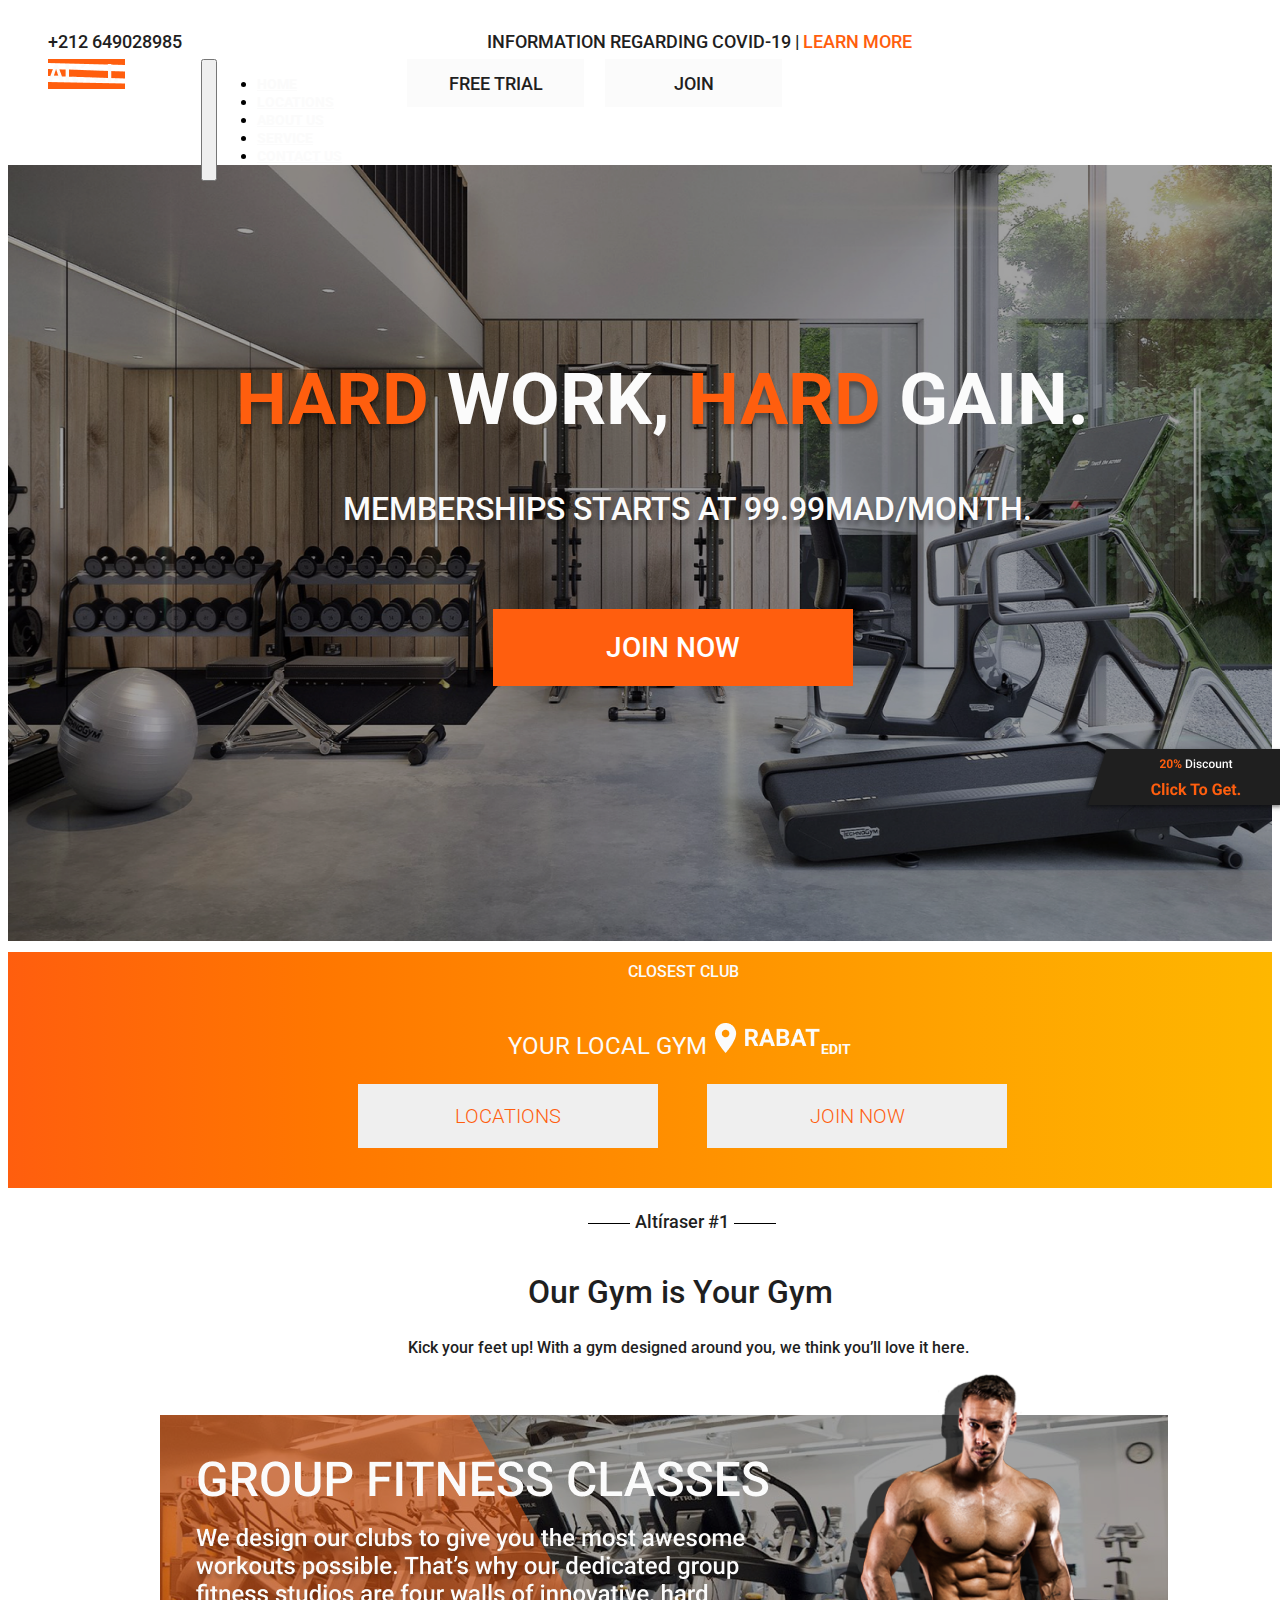
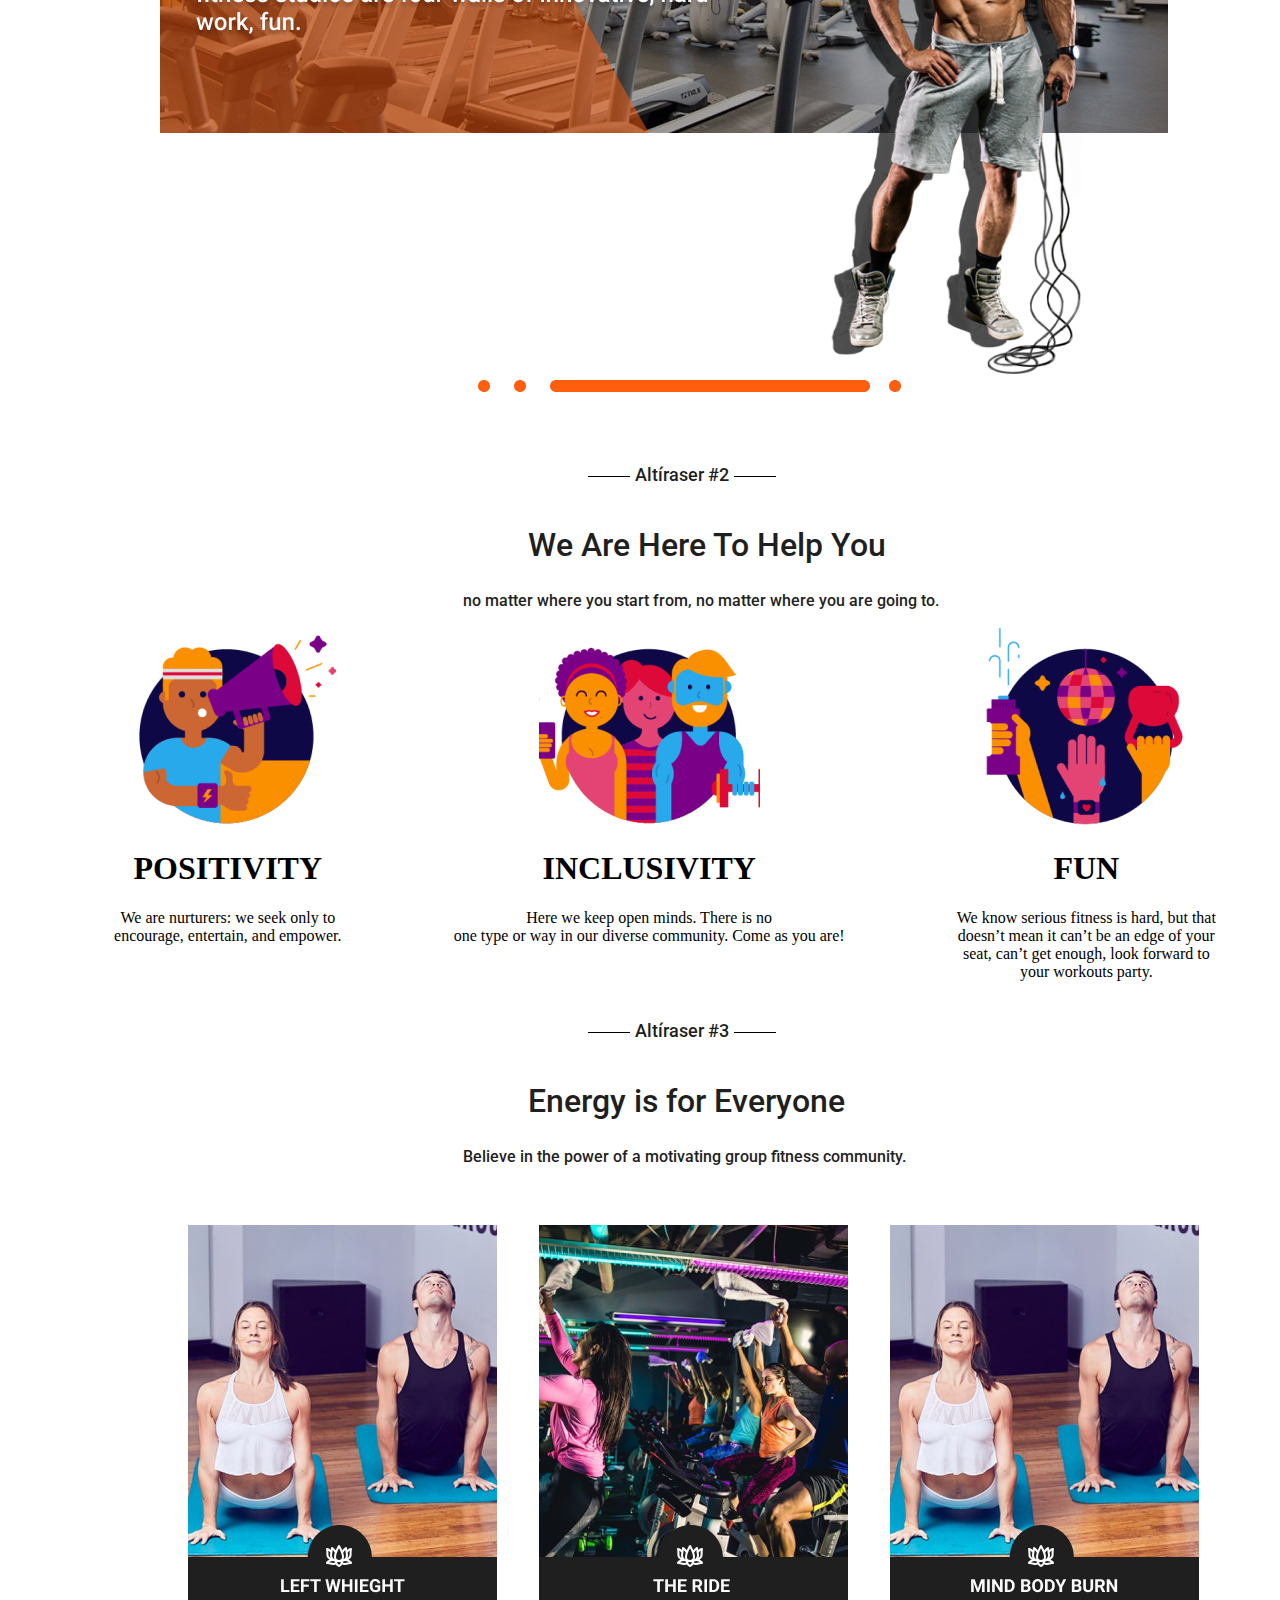
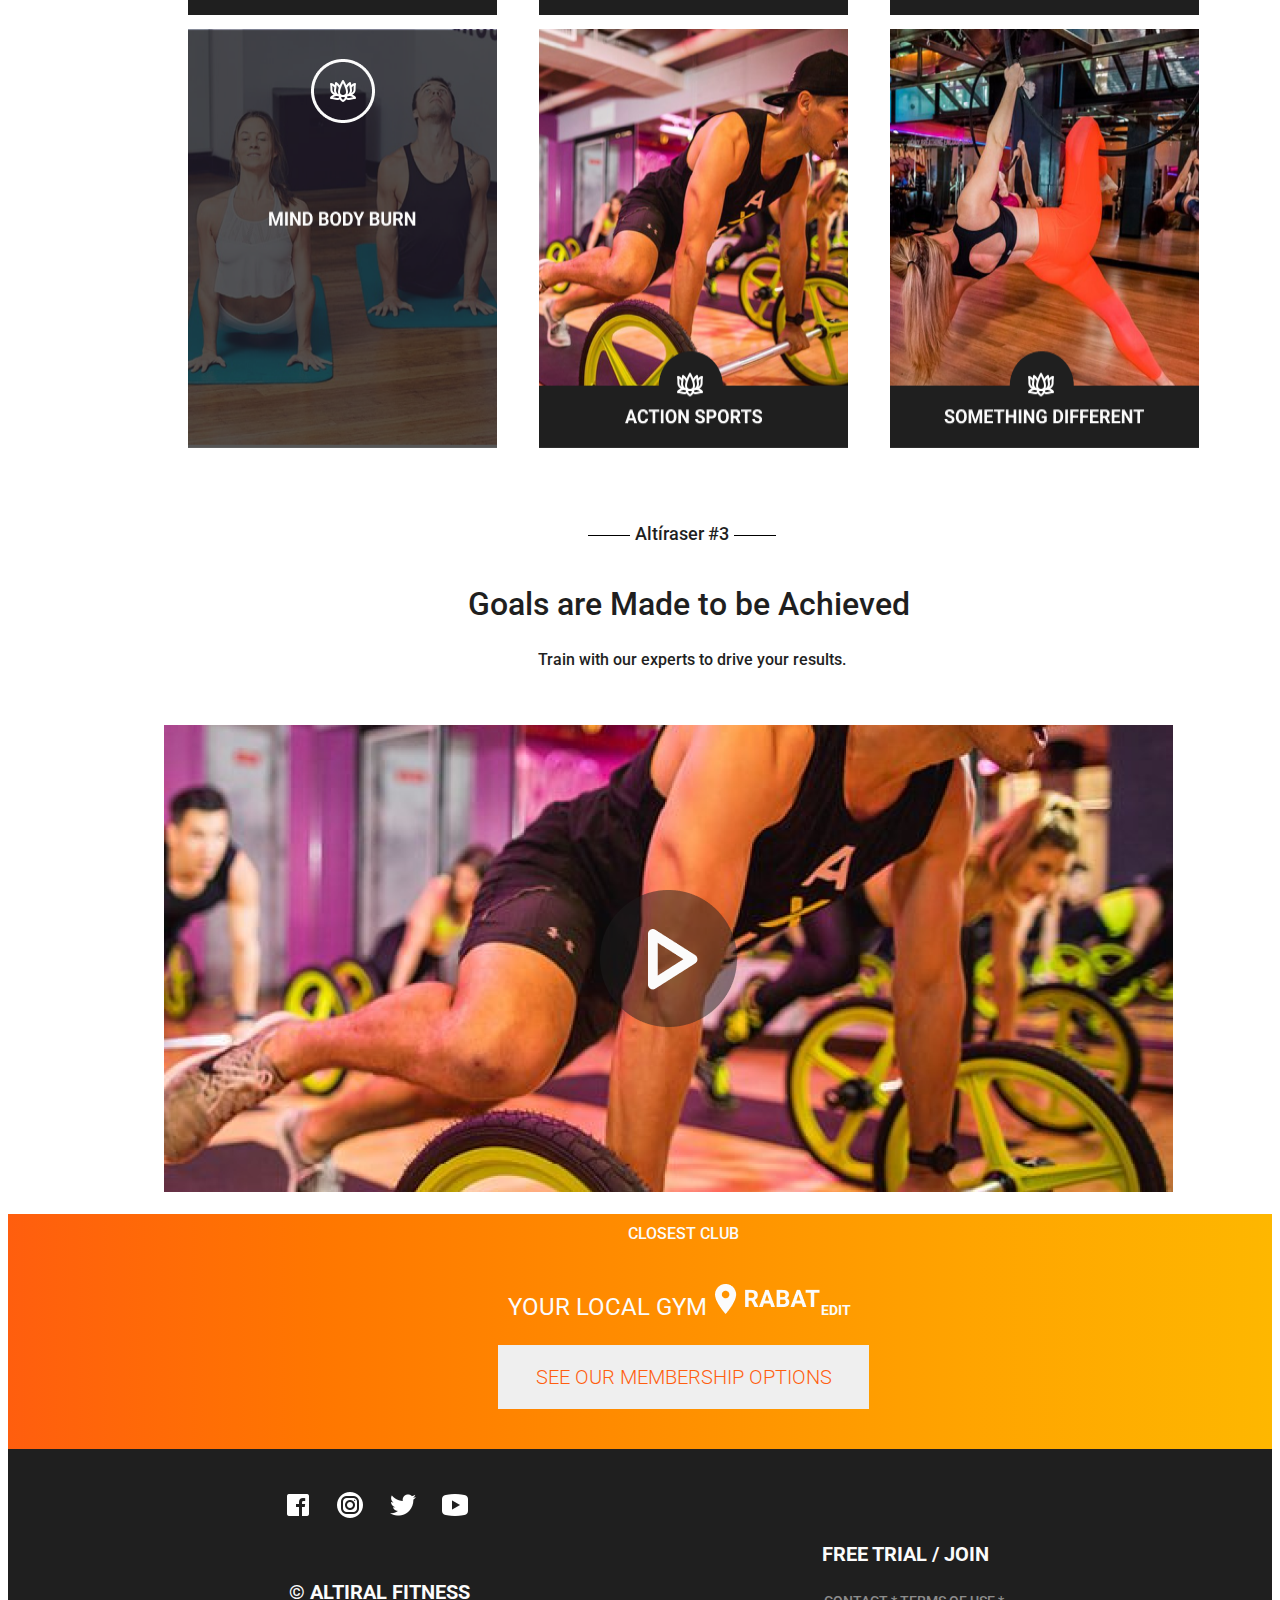
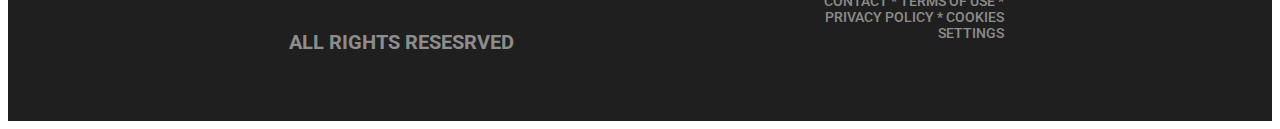
<file: index.html>
<!DOCTYPE html>
<html lang="en">
<head>
    <meta charset="UTF-8">
    <meta name="viewport" content="width=device-width, initial-scale=1.0">
    <link href="https://cdn.jsdelivr.net/npm/bootstrap@5.3.2/dist/css/bootstrap.min.css" rel="stylesheet" integrity="sha384-T3c6CoIi6uLrA9TneNEoa7RxnatzjcDSCmG1MXxSR1GAsXEV/Dwwykc2MPK8M2HN" crossorigin="anonymous">
    <script src="https://cdn.jsdelivr.net/npm/bootstrap@5.3.2/dist/js/bootstrap.bundle.min.js" integrity="sha384-C6RzsynM9kWDrMNeT87bh95OGNyZPhcTNXj1NW7RuBCsyN/o0jlpcV8Qyq46cDfL" crossorigin="anonymous"></script> 
    <link rel="stylesheet" href="style.css">
    <link href="https://fonts.googleapis.com/css?family=Roboto:100,100italic,300,300italic,regular,italic,500,500italic,700,700italic,900,900italic" rel="stylesheet" />
    <title>ALTIRAL</title>
</head>
<body>
    <header class="header">
        <div class="upperheader">
            <p class="text1">+212 649028985</p>
            <p class="title1">INFORMATION REGARDING COVID-19 | <span class="spanned1">LEARN MORE</span> </p>
        </div>
        <nav class="navbar navbar-expand-sm navbar-dark bg-dark navb">
            <div class="fgf">
              <a class="navbar-brand" href="./index.html"><img src="./img/logo.png" alt="" class="logotype1"></a>
              <button class="navbar-toggler" type="button" data-bs-toggle="collapse" data-bs-target="#mynavbar">
                <span class="navbar-toggler-icon"></span>
              </button>
              <div class="collapse navbar-collapse" id="mynavbar">
                <ul class="navbar-nav me-auto">
                  <li class="nav-item">
                    <a class="nav-link" href="./index.html">Home</a>
                  </li>
                  <li class="nav-item">
                    <a class="nav-link" href="./indexSeven.html">Locations</a>
                  </li>
                  <li class="nav-item">
                    <a class="nav-link" href="./indexSix.html">About Us</a>
                  </li>
                  <li class="nav-item ">
                    <a class="nav-link" href="./indexThree.html">Service</a>
                  </li>
                  <li class="nav-item">
                    <a class="nav-link" href="./indexEight.html">Contact us</a>
                  </li>
                </ul>
              </div>
              <a href="./indexFour.html"><button type="button" class="knopka">FREE TRIAL</button></a>
              <a href="./indexFour.html"><button type="button" class="knopka">JOIN</button></a>

            </div>
          </nav>
        <div class="mainheader">
            <div class="uppermainh">
                <h1 class="title2"><span class="spanned2">HARD</span>  WORK, <span class="spanned">HARD</span> GAIN.</h1>
            <h3 class="membership">MEMBERSHIPS STARTS AT 99.99MAD/MONTH.</h3>
            <button type="button" class="knopka2"><a style="text-decoration: none; color:#fff;" href="./indexFour.html">JOIN NOW</a></button><br>
            <a href="./indexFour.html" class="dik">
                <img src="./img/discon.png" alt="" class="dis">
            </a>
            

            </div>
            <div class="submainh">
                <h1 class="placement">Closest Club</h1>
                <div class="text-box">
                    <p class="text2">Your local gym</p>
                    <img src="./img/ico.png" alt="" class="place">
                    <p class="text3">edit</p>
                </div>
                <div class="butt-groups">
                    <button type="button" class="knop"><a href="./indexSeven.html" class="toin">Locations</a></button>
                    <button type="button" class="knop2">JOIN NOW</button>
                </div>
            </div>
        </div>
    </header>
    <main class="main">
        <section class="section-1">
            <div class="struc">
                <div class="div1"></div>
                <h2 class="betweendivs">Altíraser #1</h2>
                <div class="div2"></div>
            </div>
            <h2 class="titleinmain1">Our Gym is Your Gym</h2>
            <p class="textinmain1">Kick your feet up! With a gym designed around you, we think you’ll love it here.</p>
            <img src="./img/ggh.png" alt="" class="picture">
            <div class="img_group">
                <img src="./img/elippse.png" alt="" class="elipsis">
                <img src="./img/elippse.png" alt="" class="elipsis">
                <img src="./img/rect.png" alt="" class="rect">
                <img src="./img/elippse.png" alt="" class="elipsis">
            </div>
        </section>
        <section class="section-2">
            <div class="struc">
                <div class="div1"></div>
                <h2 class="betweendivs">Altíraser #2</h2>
                <div class="div2"></div>
            </div>
            <h2 class="titleinmain1">We Are Here To Help You</h2>
            <p class="textinmain2">no matter where you start from, no matter where you are going to.</p>
            <div class="phoanddesc">
                <div class="firstside">
                    <img src="./img/man.png" alt="" class="men">
                    <h1 class="titleunder">POSITIVITY</h1>
                    <p class="text-2inmain2">We are nurturers: we seek only to <br> encourage, entertain, and empower.</p>
                </div>
                <div class="secondside">
                    <img src="./img/community.png" alt="" class="men">
                    <h1 class="titleunder">INCLUSIVITY</h1>
                    <p class="text-2inmain2">Here we keep open minds. There is no <br> one type or way in our diverse community. Come as you are!</p>
                </div>
                <div class="thirdside">
                    <img src="./img/fun.png" alt="" class="men">
                    <h1 class="titleunder">FUN</h1>
                    <p class="text-2inmain2">We know serious fitness is hard, but that <br> doesn’t mean it can’t be an edge of your <br> seat, can’t get enough, look forward to <br> your workouts party.</p>
                </div>
            </div>
        </section>
        <section class="section-3">
            <div class="struc3">
                <div class="fgd">
                    <div class="div1"></div>
                    <h2 class="betweendivs">Altíraser #3</h2>
                    <div class="div2"></div>
                </div>
                
                <h2 class="titleinmain1">Energy is for Everyone</h2>
            <p class="textinmain2">Believe in the power of a motivating group fitness community.</p>
            </div>
            <div class="common-box">
                <div class="pictur1">
                    <img src="./img/Group1.png" alt="" class="grups">
                    <img src="./img/Group2.png" alt="" class="grups2">
                    <img src="./img/Group3.png" alt="" class="grups3">
                </div>
                <div class="pictur2">
                    <div class="grups4">
                        <img src="./img/lotus.png" alt="" class="sd">
                    </div>
                    
                    <img src="./img/Group5.png" alt="" class="grups5">
                    <img src="./img/Group6.png" alt="" class="grups6">
                </div>
            </div>
            
        </section>
        <section class="section-4">
            
            <div class="fgd2">
                <div class="div1"></div>
                <h2 class="betweendivs">Altíraser #3</h2>
                <div class="div2"></div>
            </div>
            <h2 class="titleinmain4">Goals are Made to be Achieved</h2>
            <p class="textinmain4">Train with our experts to drive your results.</p>
            <!-- Upper text ^^^ -->
            <div class="back">
                <img src="./img/plat.png" alt="" class="playbutt">
            </div>
        </section>
    </main>
    <footer class="footer">
        <div class="submainh">
            <h1 class="placement">Closest Club</h1>
            <div class="text-box">
                <p class="text2">Your local gym</p>
                <img src="./img/ico.png" alt="" class="place">
                <p class="text3">edit</p>
            </div>
            <div class="butt-groups">
                <button type="button" class="knop3">see our membership options</button>
                
            </div>
        </div>
        <div class="realfooter">
            <div class="one-part">
                <img src="./img/socset.png" alt="" class="social">
                <h4 class="title-infooter">© ALTIRAL FITNESS</h4>
                <h4 class="title-infooter2">ALl Rights Resesrved</h4>
            </div>
            <div class="two-part">
                <h4 class="text-infooter">FREE TRIAL / JOIN</h4>
                <p class="text-infooter2">CONTACT * TERMS OF USE * PRIVACY POLICY * COOKIES SETTINGS</p>
            </div>
        </div>
    </footer>
</body>
</html>
</file>
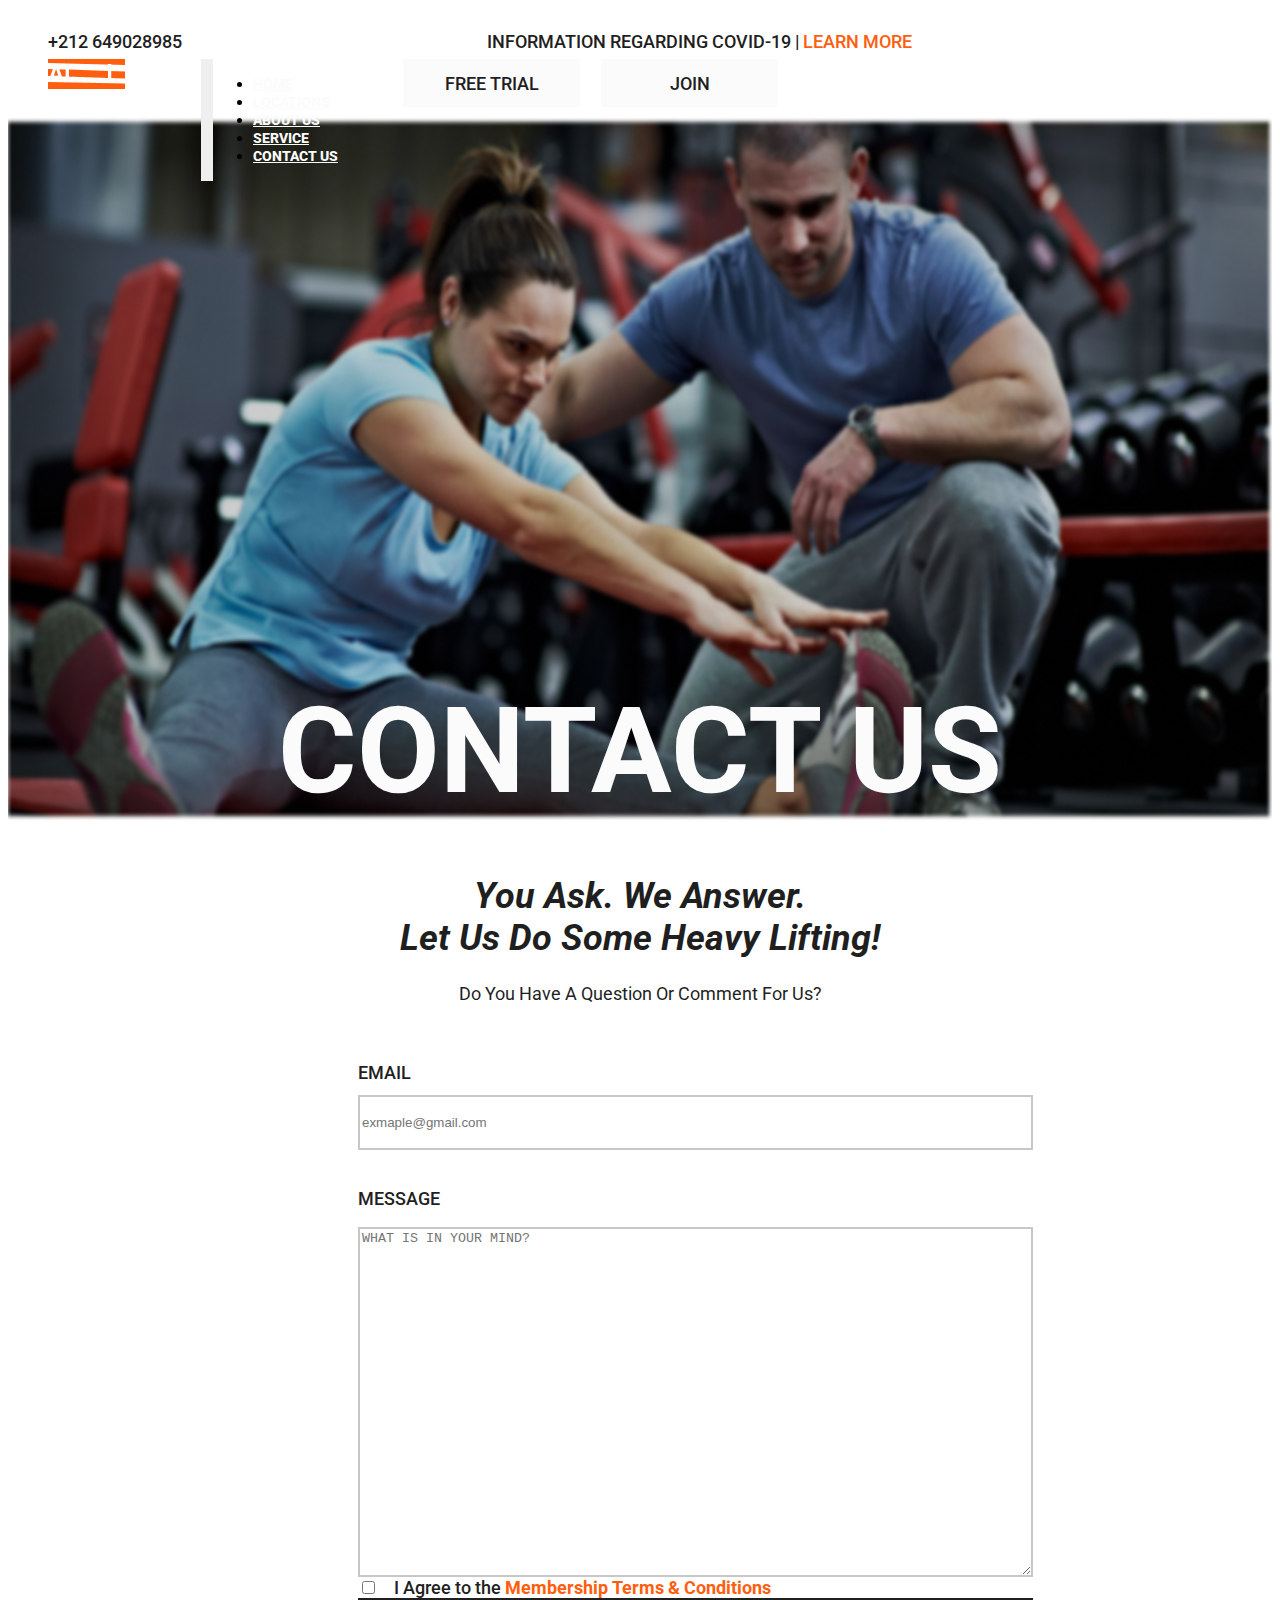
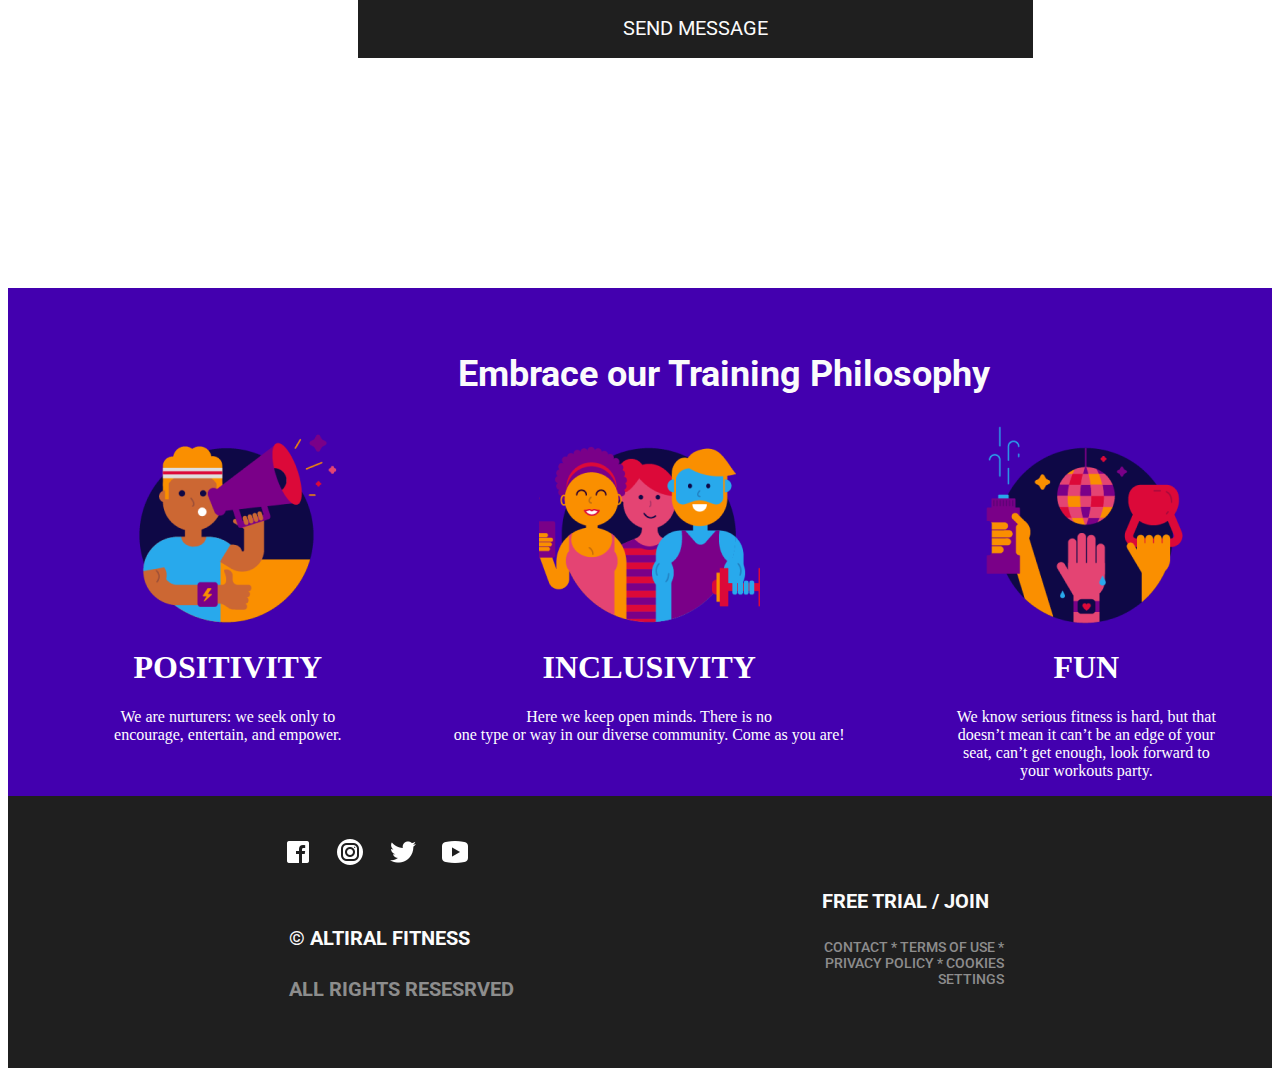
<file: indexEight.html>
<!DOCTYPE html>
<html lang="en">
<head>
    <meta charset="UTF-8">
    <meta name="viewport" content="width=device-width, initial-scale=1.0">
    <link href="https://cdn.jsdelivr.net/npm/bootstrap@5.3.2/dist/css/bootstrap.min.css" rel="stylesheet" integrity="sha384-T3c6CoIi6uLrA9TneNEoa7RxnatzjcDSCmG1MXxSR1GAsXEV/Dwwykc2MPK8M2HN" crossorigin="anonymous">
    <script src="https://cdn.jsdelivr.net/npm/bootstrap@5.3.2/dist/js/bootstrap.bundle.min.js" integrity="sha384-C6RzsynM9kWDrMNeT87bh95OGNyZPhcTNXj1NW7RuBCsyN/o0jlpcV8Qyq46cDfL" crossorigin="anonymous"></script> 
    <link rel="stylesheet" href="style.css">
    <link rel="stylesheet" href="app.css">
    <link rel="stylesheet" href="main.css">
    <link href="https://fonts.googleapis.com/css?family=Roboto:100,100italic,300,300italic,regular,italic,500,500italic,700,700italic,900,900italic" rel="stylesheet" />
    <title>Contact Us</title>
</head>
<body>
    <header class="header">
        <div class="upperheader">
            <p class="text1">+212 649028985</p>
            <p class="title1">INFORMATION REGARDING COVID-19 | <span class="spanned1">LEARN MORE</span> </p>
        </div>
        <nav class="navbar navbar-expand-sm navbar-dark bg-dark navb">
          <div class="fgf">
            <a class="navbar-brand" href="./index.html"><img src="./img/logo.png" alt="" class="logotype1"></a>
            <button class="navbar-toggler" type="button" data-bs-toggle="collapse" data-bs-target="#mynavbar">
              <span class="navbar-toggler-icon"></span>
            </button>
            <div class="collapse navbar-collapse" id="mynavbar">
              <ul class="navbar-nav me-auto">
                <li class="nav-item">
                  <a class="nav-link" href="./index.html">Home</a>
                </li>
                <li class="nav-item">
                  <a class="nav-link" href="./indexSeven.html">Locations</a>
                </li>
                <li class="nav-item">
                  <a class="nav-link" href="./indexSix.html">About Us</a>
                </li>
                <li class="nav-item ">
                  <a class="nav-link" href="./indexThree.html">Service</a>
                </li>
                <li class="nav-item">
                  <a class="nav-link" href="./indexEight.html">Contact us</a>
                </li>
              </ul>
            </div>
            <a href="./indexFour.html"><button type="button" class="knopka">FREE TRIAL</button></a>
            <a href="./indexFour.html"><button type="button" class="knopka">JOIN</button></a>

          </div>
        </nav>
          <div class="mainheader-in-8">
            Contact us
          </div>
    </header>
    <main class="main">
        <h1 class="title-in-8">You Ask. We Answer. <br>
            Let Us Do Some Heavy Lifting!</h1>
        <p class="text-in-8">Do you have a question or comment for us?</p>
        <h1 class="in-8-email">EMAIL</h1>
        <input type="email" placeholder="exmaple@gmail.com" class="email-inp">
        <p class="comment-to-company">MESSAGE</p>
        <form>
            <textarea id="myTextarea" class="kamentariya" placeholder="WHAT IS IN YOUR MIND?" name="myText" rows="12" cols="100"></textarea>
          </form>
        <div class="i320i">
            <input type="checkbox" class="checkb" name="agremen" id="">
            <label for="agremen" class="agr">I Agree to the <span class="clk">Membership Terms & Conditions</span>  </label>
        </div>
        <button type="submit" class="knopka-in-8">Send Message</button>
        
    </main>
    <footer class="footer">
      <div class="upper-footer-2">
          <h2 class="titlin-footer-2">Embrace our Training Philosophy</h2>
          <div class="phoanddesc">
              <div class="firstside">
                  <img src="./img/man.png" alt="" class="men">
                  <h1 class="titleunder">POSITIVITY</h1>
                  <p class="text2inmain2">We are nurturers: we seek only to <br> encourage, entertain, and empower.</p>
              </div>
              <div class="secondside">
                  <img src="./img/community.png" alt="" class="men">
                  <h1 class="titleunder">INCLUSIVITY</h1>
                  <p class="text2inmain2">Here we keep open minds. There is no <br> one type or way in our diverse community. Come as you are!</p>
              </div>
              <div class="thirdside">
                  <img src="./img/fun.png" alt="" class="men">
                  <h1 class="titleunder">FUN</h1>
                  <p class="text2inmain2">We know serious fitness is hard, but that <br> doesn’t mean it can’t be an edge of your <br> seat, can’t get enough, look forward to <br> your workouts party.</p>
              </div>
          </div>
      </div>
      <div class="realfooter">
          <div class="one-part">
              <img src="./img/socset.png" alt="" class="social">
              <h4 class="title-infooter">© ALTIRAL FITNESS</h4>
              <h4 class="title-infooter2">ALl Rights Resesrved</h4>
          </div>
          <div class="two-part">
              <h4 class="text-infooter">FREE TRIAL / JOIN</h4>
              <p class="text-infooter2">CONTACT * TERMS OF USE * PRIVACY POLICY * COOKIES SETTINGS</p>
          </div>
      </div>
  </footer>
</body>
</html>
</file>
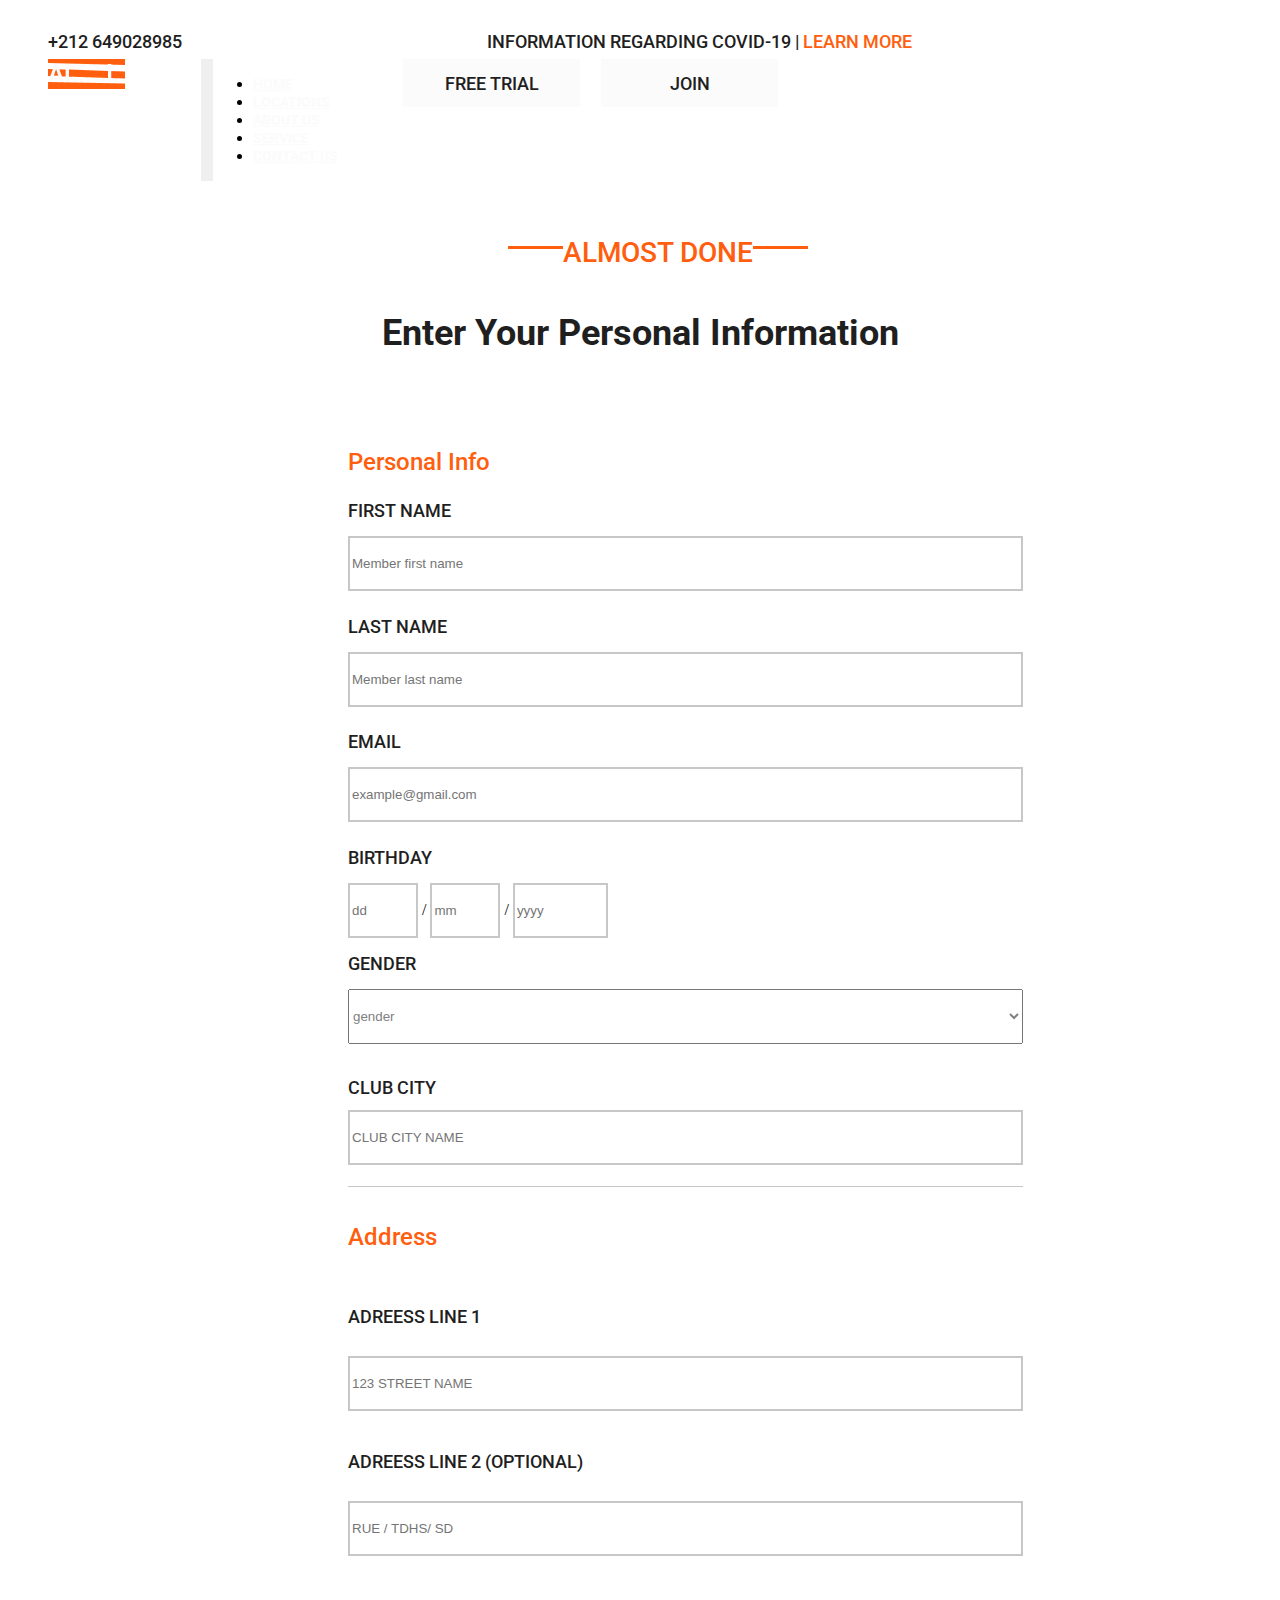
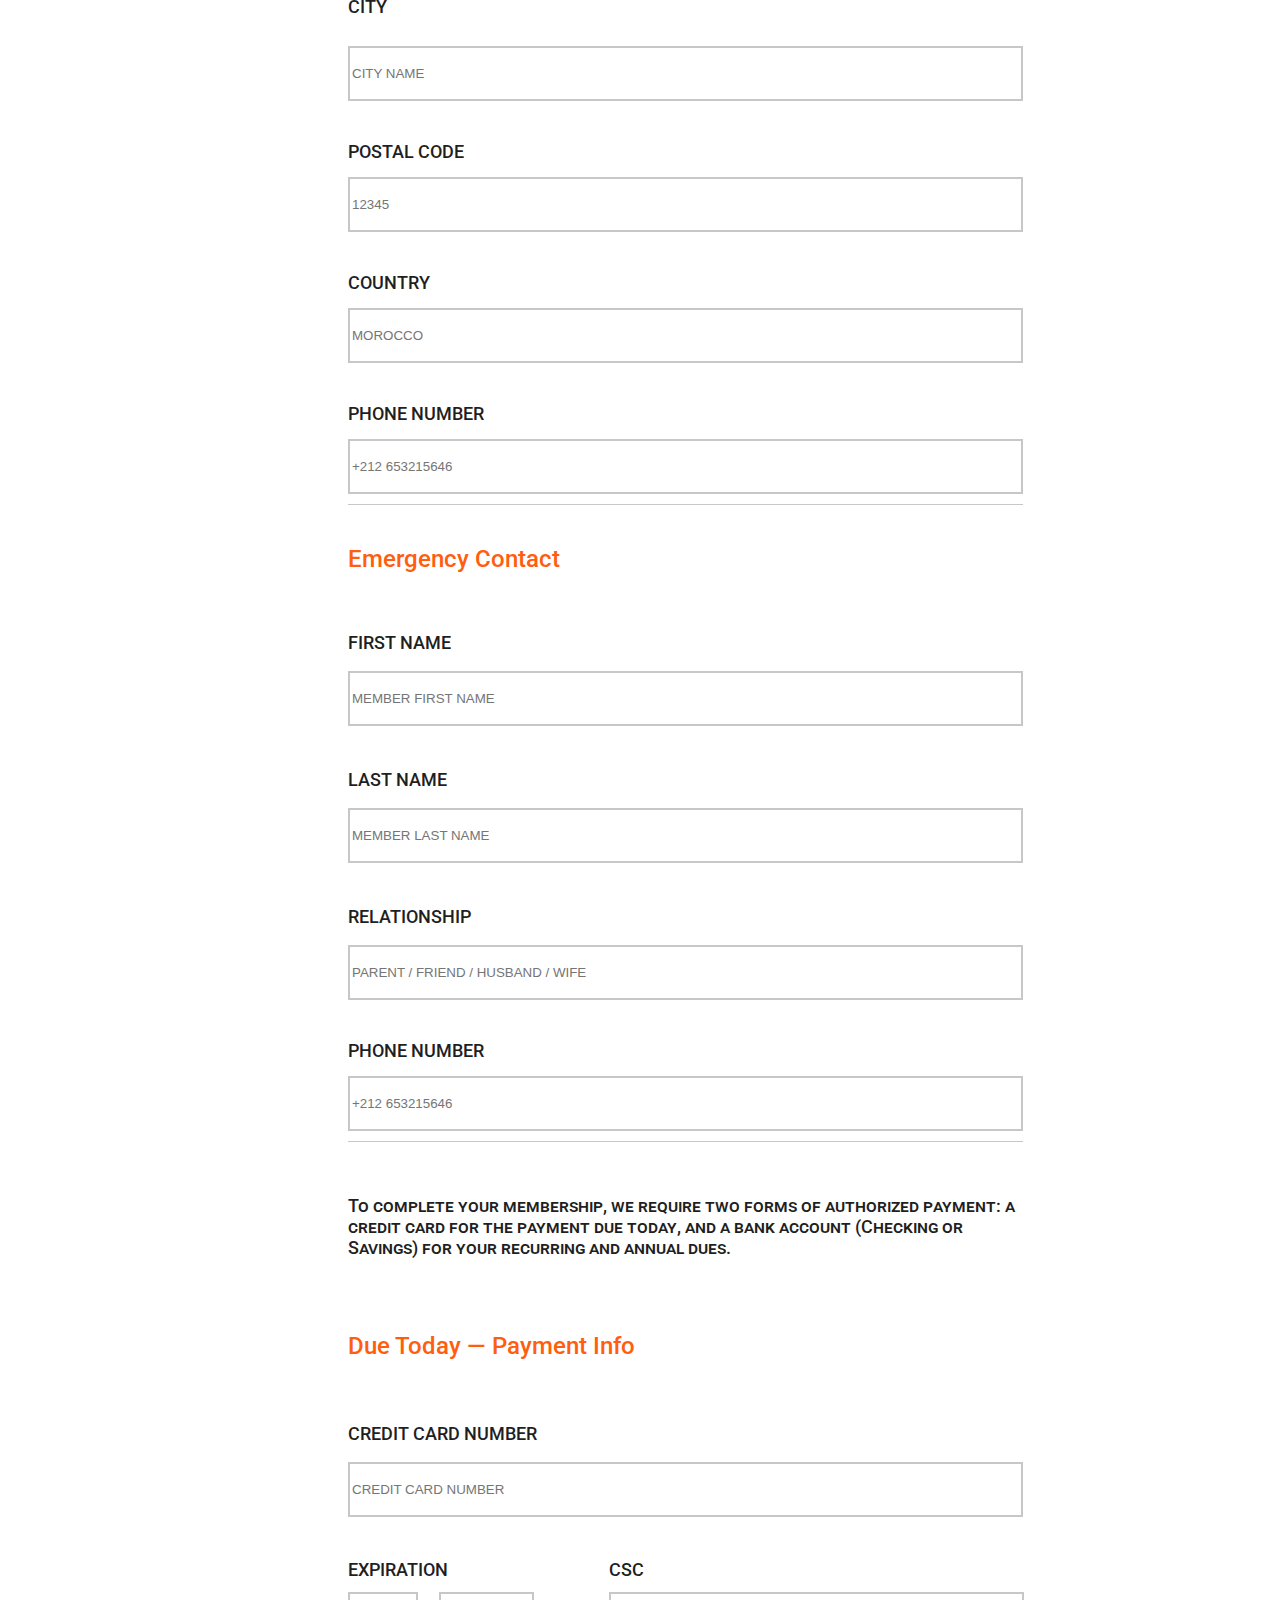
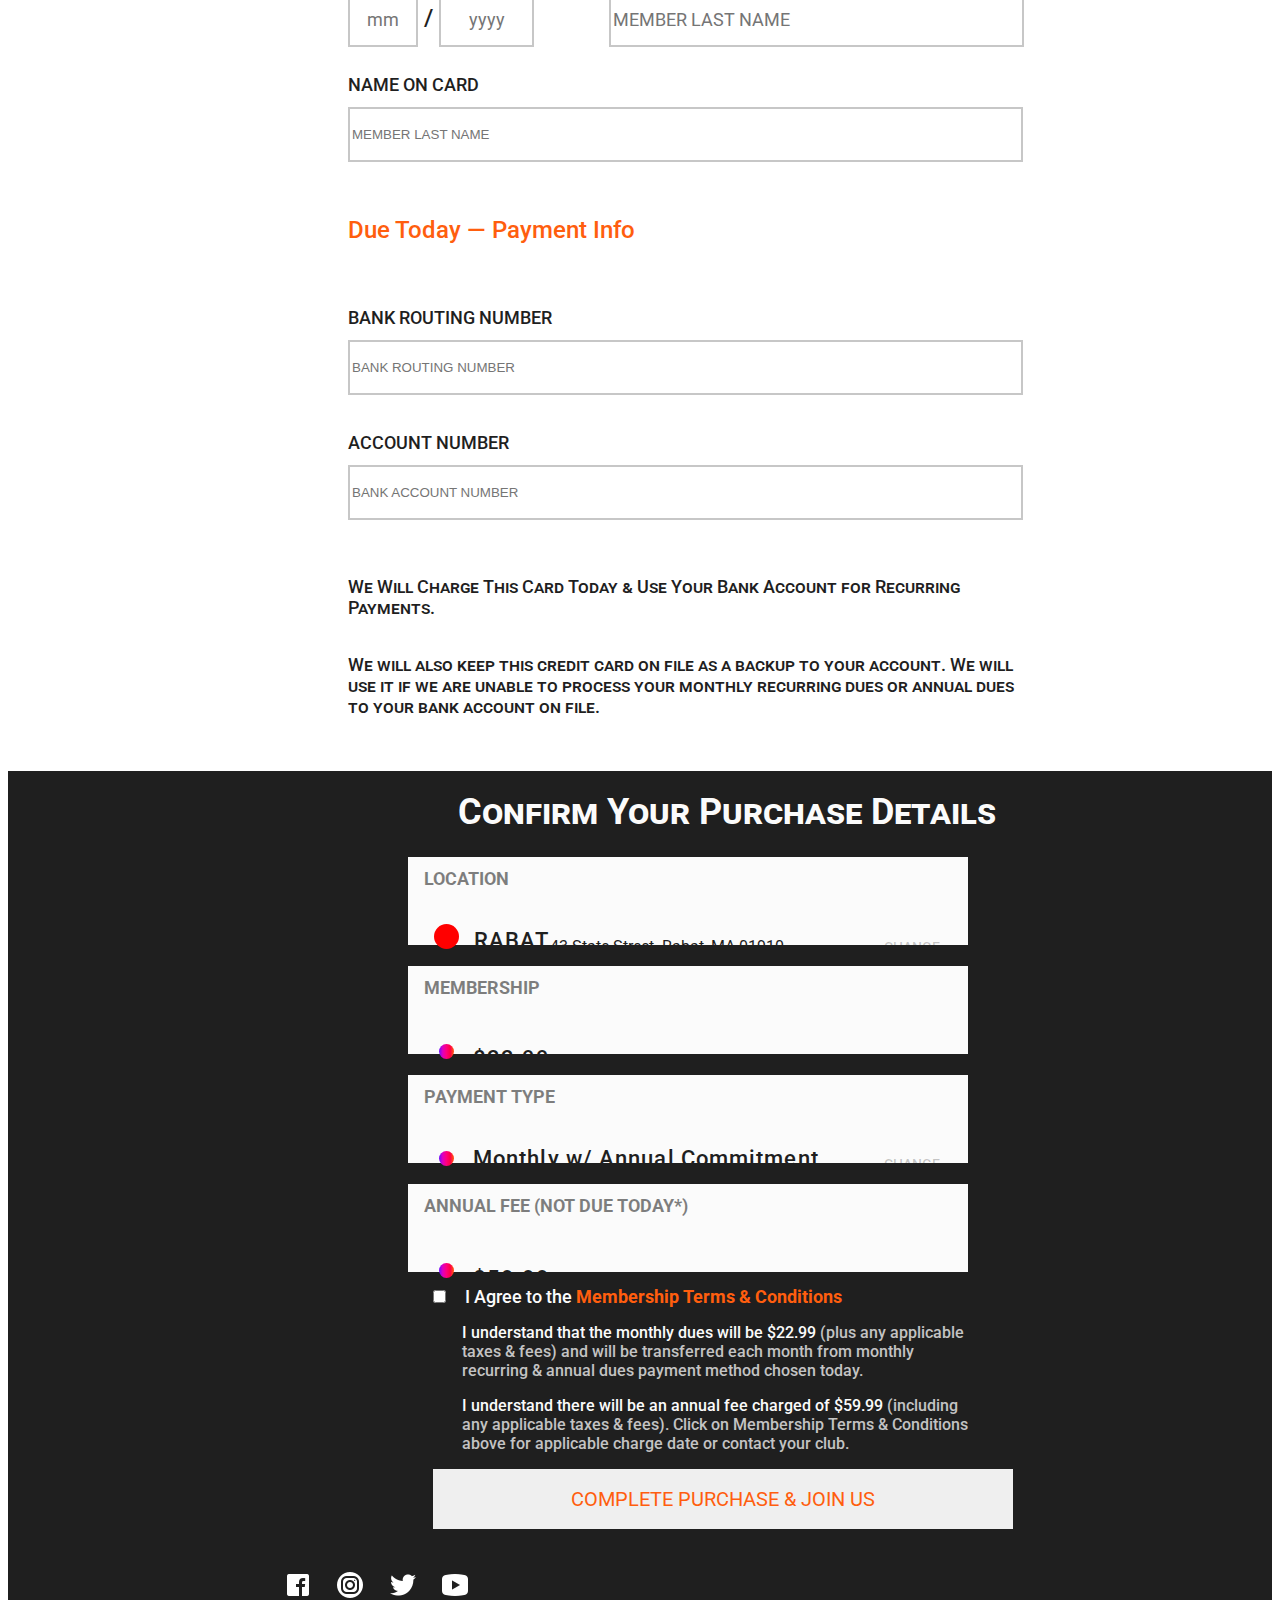
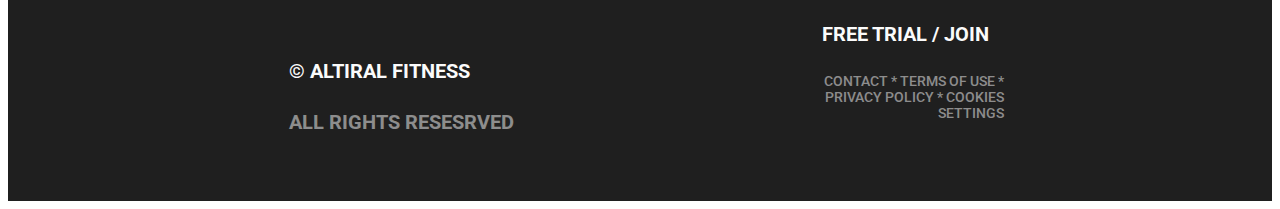
<file: indexFour.html>
<!DOCTYPE html>
<html lang="en">
<head>
    <meta charset="UTF-8">
    <meta name="viewport" content="width=device-width, initial-scale=1.0">
    <link href="https://cdn.jsdelivr.net/npm/bootstrap@5.3.2/dist/css/bootstrap.min.css" rel="stylesheet" integrity="sha384-T3c6CoIi6uLrA9TneNEoa7RxnatzjcDSCmG1MXxSR1GAsXEV/Dwwykc2MPK8M2HN" crossorigin="anonymous">
    <script src="https://cdn.jsdelivr.net/npm/bootstrap@5.3.2/dist/js/bootstrap.bundle.min.js" integrity="sha384-C6RzsynM9kWDrMNeT87bh95OGNyZPhcTNXj1NW7RuBCsyN/o0jlpcV8Qyq46cDfL" crossorigin="anonymous"></script> 
    <link rel="stylesheet" href="app.css">
    <link rel="stylesheet" href="./main.css">
    <link href="https://fonts.googleapis.com/css?family=Roboto:100,100italic,300,300italic,regular,italic,500,500italic,700,700italic,900,900italic" rel="stylesheet" />
    <title>Contact Us</title>
</head>
<body>
    <header class="header">
        <div class="upperheader">
            <p class="text1">+212 649028985</p>
            <p class="title1">INFORMATION REGARDING COVID-19 | <span class="spanned1">LEARN MORE</span> </p>
        </div>
        <nav class="navbar navbar-expand-sm navbar-dark bg-dark navb">
          <div class="fgf">
            <a class="navbar-brand" href="./index.html"><img src="./img/logo.png" alt="" class="logotype1"></a>
            <button class="navbar-toggler" type="button" data-bs-toggle="collapse" data-bs-target="#mynavbar">
              <span class="navbar-toggler-icon"></span>
            </button>
            <div class="collapse navbar-collapse" id="mynavbar">
              <ul class="navbar-nav me-auto">
                <li class="nav-item">
                  <a class="nav-link" href="./index.html">Home</a>
                </li>
                <li class="nav-item">
                  <a class="nav-link" href="./indexSeven.html">Locations</a>
                </li>
                <li class="nav-item">
                  <a class="nav-link" href="./indexSix.html">About Us</a>
                </li>
                <li class="nav-item ">
                  <a class="nav-link" href="./indexThree.html">Service</a>
                </li>
                <li class="nav-item">
                  <a class="nav-link" href="./indexEight.html">Contact us</a>
                </li>
              </ul>
            </div>
            <a href="./indexFour.html"><button type="button" class="knopka">FREE TRIAL</button></a>
            <a href="./indexFour.html"><button type="button" class="knopka">JOIN</button></a>

          </div>
        </nav>
          
    </header>
    <main class="main">
        <section class="section-perinfo">
            <div class="title-in-cu">
                <div class="line-two"></div>
                <h1 class="lineartitle">Almost Done</h1>
                <div class="line-two"></div>
            </div>
            <h1 class="perinft">Enter Your Personal Information</h1>
            <div class="inpareas">
                <h2 class="subh1">Personal Info</h2>
                <h2 class="submini">FIRST NAME</h2>
                <input type="text" required placeholder="Member first name" name="" id="inname" class="">
                <h2 class="submini2">LASt NAME</h2>
                <input type="text" required placeholder="Member last name" name="" id="inname2" class="">
                <h2 class="submini3">email</h2>
                <input type="text" required placeholder="example@gmail.com" name="" id="inemail" class="">
                <h2 class="inbirth">birthday</h2>
                <div class="birthday">
                    <input type="text" required placeholder="dd" name="" id="inbirth">
                    /
                    <input type="text" required placeholder="mm"  name="" id="inmonth">
                    /
                    <input type="text" required placeholder="yyyy" name="" id="inyear">
                </div>
                <h2 class="gender">GENDER</h2>
                <select required name="" id="selector1">  
                    <option class="gend" value="disabled selected">gender</option>
                    <option value="option">Male</option>
                    <option value="option">Female</option>
                </select> <br>
                <h1 class="city">club city</h1>
                <input type="text" placeholder="CLUB CITY NAME" id="selector1">
                <div id="linear"></div>
                <h1 id="address">Address</h1>
                <h2 id="addressline1">Adreess line 1</h2>
                <input type="text" name="" placeholder="123 STREET NAME" id="line1">
                <h2 id="addressline2">Adreess line 2 (optional)</h2>
                <input type="text" name="" placeholder="RUE / TDHS/ SD" id="line2">
                <h2 id="cityname">City</h2>
                <input type="text" name="" placeholder="CITY NAME" id="cty">
                <h2 id="zipcod">postal code</h2>
                <input type="text" id="zip" placeholder="12345">
                <h2 id="kantry">country</h2>
                <input type="text" id="country" placeholder="MOROCCO">
                <h2 id="nump">phone number</h2>
                <input type="text" id="numph" placeholder="+212 653215646">
                <div id="linesub"></div>
                <h2 id="orangetitile">Emergency Contact</h2>
                <h3 id="memfname">FIRST NAME</h3>
                <input type="text" placeholder="MEMBER FIRST NAME" name="" id="fname">
                <h3 id="lnamemem">last name</h3>
                <input type="text" placeholder="MEMBER LAST NAME" name="" id="fname">
                <h3 class="relmem">RELATIONSHIP</h3>
                <input type="text" name="" placeholder="PARENT / FRIEND / HUSBAND / WIFE" id="rel">
                <h2 id="nump">phone number</h2>
                <input type="text" id="numph" placeholder="+212 653215646">
                <div id="linesub"></div>
                <h3 id="loremcik">To complete your membership, we require two forms of authorized payment: a credit card for the payment due today, and a bank account (Checking or Savings) for your recurring and annual dues.</h3>
                <h3 id="payinfo">Due Today — Payment Info</h3>
                <h3 id="credit">CREDIT CARD NUMBER</h3>
                <input type="text" placeholder="CREDIT CARD NUMBER" id="credcard">
                <div id="exip">
                  <div class="brthinf">
                    <h1 class="csg">EXPIRATION</h1>
                    <input type="text" required placeholder="mm"  class="expiration">
                      /
                      <input type="text" required placeholder="yyyy"  class="csc">
                  </div>
                      
                      <div class="bainf">
                        <h1 class="csss">CSC</h1>
                        <input type="text" required placeholder="MEMBER LAST NAME" class="cssc">
                      </div>
                     
                    </div> 
                      

                
                <h1 id="nmoncard">NAME ON CARD</h1>   
                <input type="text" required placeholder="MEMBER LAST NAME" class="ccgt" >
                <h3 class="payinfo">Due Today — Payment Info</h3>
                <h1 id="nmoncard2">BANK ROUTING NUMBER</h1>   
                <input type="text" required placeholder="BANK ROUTING NUMBER" class="brn">
                <h1 id="nmoncard3">ACCOUNT NUMBER</h1>   
                <input type="text" required placeholder="BANK ACCOUNT NUMBER" class="brn">
                <h3 class="loremcik2">We Will Charge This Card Today & Use Your Bank Account for Recurring Payments.</h3>
                <h3 class="loremcik3">We will also keep this credit card on file as a backup to your account. We will use it if we are unable to process your monthly recurring dues or annual dues to your bank account on file.</h3>







            </div>
        </section>
    </main>
    <footer class="footer">
     <div class="payment-configuration">
      <h1 id="confirmin">Confirm Your Purchase Details</h1>
        <div class="details1">
          <h1 class="upper-tag1">LOCATION</h1>
        <div class="infod1">
          <div class="elsipsis1"></div>
          <h1 class="place">RABAT</h1>
          <p class="residency">43 State Street. Rabat, MA 01910</p>
          <p class="ch1">CHANGE</p>
        </div>
          </div>
          <div class="details2">
        <h1 class="upper-tag2">MEMBERSHIP</h1>
        <div class="infod1">
          <div class="elsipsis2"></div>
        <p class="price-form">$22.99</p>
        <p class="type-m">Peak</p>
        <p class="ch2">CHANGE</p>
        </div>
        
          </div>
          <div class="details3">
        <h1 class="upper-tag3">PAYMENT TYPE</h1>
        <div class="infod1">
          <div class="elsipsis2"></div>
        <h1 class="howmany">Monthly w/ Annual Commitment</h1>
        <p class="ch3">CHANGE</p>
        </div>
        
          </div>
          <div class="details4">
        <h1 class="upper-tag4">ANNUAL FEE (NOT DUE TODAY*)</h1>
        <div class="infod1">
          <div class="elsipsis2"></div>
        <p class="final-price">$59.99</p>
        </div>
        
          </div>
          <div class="i320i">
            <input type="checkbox" class="checkb2" name="agremen" id="">
            <label for="agremen" class="agr"><span class="another-again">I Agree to the</span> <span class="clk">Membership Terms & Conditions</span>  </label>
          </div>
            <p class="textsa"><span class="spanless">I understand that the monthly dues will be $22.99</span> (plus any applicable taxes & fees) and will be transferred each month from monthly recurring & annual dues payment method chosen today.</p>
            <p class="text-under-agreement"><span class="another-span2">I understand there will be an annual fee charged of $59.99</span>  (including any applicable taxes & fees). Click on Membership Terms & Conditions above for applicable charge date or contact your club.</p>
            <button type="button" class="final-btn">COMPLETE PURCHASE & JOIN US</button>
     </div>
    <div class="realfooter">
          <div class="one-part">
              <img src="./img/socset.png" alt="" class="social">
              <h4 class="title-infooter">© ALTIRAL FITNESS</h4>
              <h4 class="title-infooter2">ALl Rights Resesrved</h4>
          </div>
          <div class="two-part">
              <h4 class="text-infooter">FREE TRIAL / JOIN</h4>
              <p class="text-infooter2">CONTACT * TERMS OF USE * PRIVACY POLICY * COOKIES SETTINGS</p>
          </div>
    </div>
  </footer>
</body>
</html>
</file>
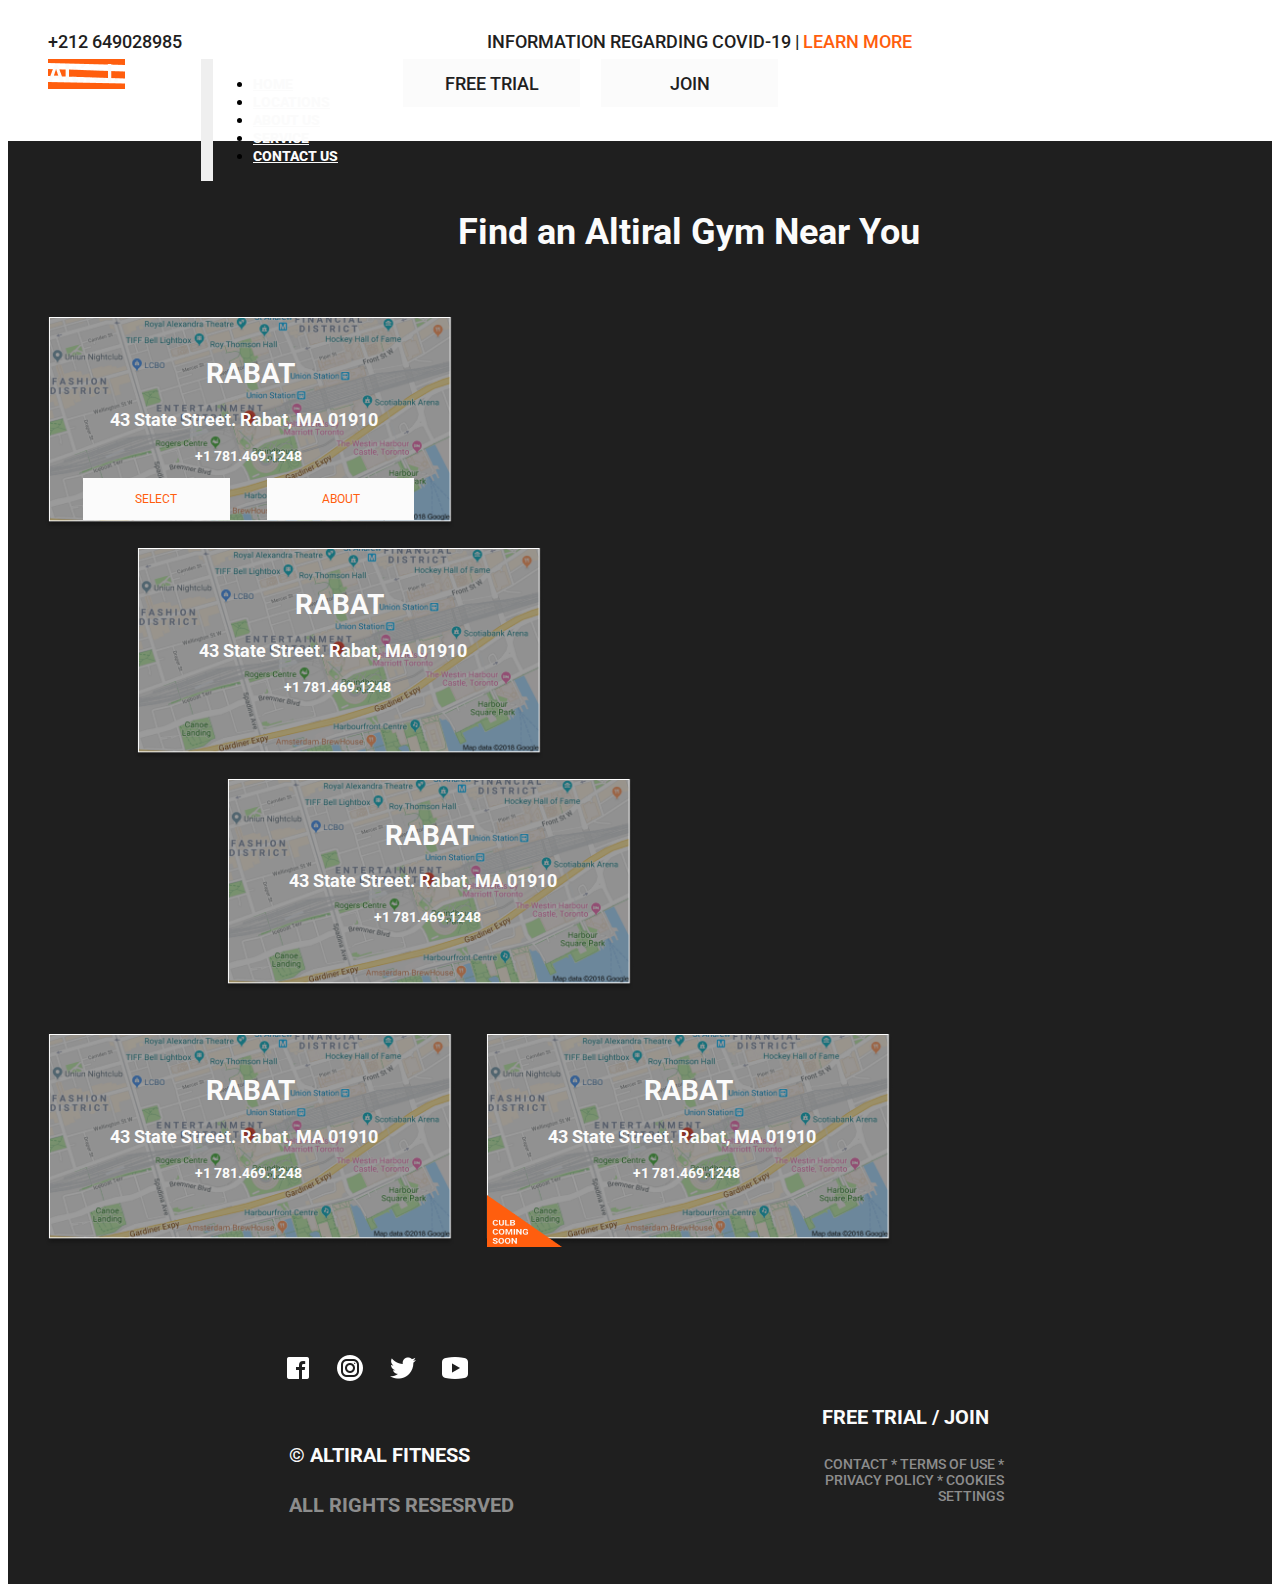
<file: indexSeven.html>
<!DOCTYPE html>
<html lang="en">
<head>
    <meta charset="UTF-8">
    <meta name="viewport" content="width=device-width, initial-scale=1.0">
    <link href="https://cdn.jsdelivr.net/npm/bootstrap@5.3.2/dist/css/bootstrap.min.css" rel="stylesheet" integrity="sha384-T3c6CoIi6uLrA9TneNEoa7RxnatzjcDSCmG1MXxSR1GAsXEV/Dwwykc2MPK8M2HN" crossorigin="anonymous">
    <script src="https://cdn.jsdelivr.net/npm/bootstrap@5.3.2/dist/js/bootstrap.bundle.min.js" integrity="sha384-C6RzsynM9kWDrMNeT87bh95OGNyZPhcTNXj1NW7RuBCsyN/o0jlpcV8Qyq46cDfL" crossorigin="anonymous"></script> 
    <link rel="stylesheet" href="style.css">
    <link rel="stylesheet" href="main.css">
    <link href="https://fonts.googleapis.com/css?family=Roboto:100,100italic,300,300italic,regular,italic,500,500italic,700,700italic,900,900italic" rel="stylesheet" />
    <title>Locations</title>
</head>
<body>
    <header class="header">
        <div class="upperheader">
            <p class="text1">+212 649028985</p>
            <p class="title1">INFORMATION REGARDING COVID-19 | <span class="spanned1">LEARN MORE</span> </p>
        </div>
        <nav class="navbar navbar-expand-sm navbar-dark bg-dark navb">
            <div class="fgf">
              <a class="navbar-brand" href="./index.html"><img src="./img/logo.png" alt="" class="logotype1"></a>
              <button class="navbar-toggler" type="button" data-bs-toggle="collapse" data-bs-target="#mynavbar">
                <span class="navbar-toggler-icon"></span>
              </button>
              <div class="collapse navbar-collapse" id="mynavbar">
                <ul class="navbar-nav me-auto">
                  <li class="nav-item">
                    <a class="nav-link" href="./index.html">Home</a>
                  </li>
                  <li class="nav-item">
                    <a class="nav-link" href="./indexSeven.html">Locations</a>
                  </li>
                  <li class="nav-item">
                    <a class="nav-link" href="./indexSix.html">About Us</a>
                  </li>
                  <li class="nav-item ">
                    <a class="nav-link" href="./indexThree.html">Service</a>
                  </li>
                  <li class="nav-item">
                    <a class="nav-link" href="./indexEight.html">Contact us</a>
                  </li>
                </ul>
              </div>
              <a href="./indexFour.html"><button type="button" class="knopka">FREE TRIAL</button></a>
              <a href="./indexFour.html"><button type="button" class="knopka">JOIN</button></a>

            </div>
          </nav>
          <!-- Navbar above -->
        <div class="mainheader1">
            <div class="uppermainh1">
                <h1 class="titleinlocate">
                    Find an Altiral Gym Near You
                </h1>
                <div class="karti1">
                    <div class="row">
                        <div class="col-3">
                            <div class="titile-inmaps1">
                                <h1 class="inmak">RABAT</h1>
                                <p class="inmat">43 State Street. Rabat, MA 01910</p>
                                <p class="numinmak">+1 781.469.1248</p>
                                <div class="knopkagruppa">
                                    <button type="button" class="tomembership"><a href="./indexFour.html" style="color: #FF5E0E; font-family: Roboto; font-size: 12px; font-style: normal; font-weight: 400; line-height: normal;text-transform: uppercase; text-decoration:none; margin-bottom:20px;">SELECT</a></button>
                                   <a href="./indexTwo.html"><button type="button" class="tomembership2">ABOUT</button></a> 
                                </div>
                            </div>
                        </div>
                        <div class="col-3">
                            <div class="titile-inmaps2">
                                <h1 class="inmak">RABAT</h1>
                                <p class="inmat">43 State Street. Rabat, MA 01910</p>
                                <p class="numinmak">+1 781.469.1248</p>
                                
                            </div>
                        </div>
                        <div class="col-3">
                            <div class="titile-inmaps3">
                                <h1 class="inmak">RABAT</h1>
                                <p class="inmat">43 State Street. Rabat, MA 01910</p>
                                <p class="numinmak">+1 781.469.1248</p>
                              
                            </div>
                        </div>
                    </div>
                </div>
                <div class="dft">
                    <div class="slr">
                        <div class="titile-inmaps4">
                            <h1 class="inmak">RABAT</h1>
                            <p class="inmat">43 State Street. Rabat, MA 01910</p>
                            <p class="numinmak">+1 781.469.1248</p>
                            
                        </div>
                    </div>
                    <div class="slr">
                        <div class="titile-inmaps5">
                            <h1 class="inmak">RABAT</h1>
                            <p class="inmat">43 State Street. Rabat, MA 01910</p>
                            <p class="numinmak">+1 781.469.1248</p>
                            <img src="./img/gselec.png" alt="" class="dskin">
                        </div>
                    </div>
                </div>
                
                
            </div>
        </div>
    </header>
    <div class="realfooter">
        <div class="one-part">
            <img src="./img/socset.png" alt="" class="social">
            <h4 class="title-infooter">© ALTIRAL FITNESS</h4>
            <h4 class="title-infooter2">ALl Rights Resesrved</h4>
        </div>
        <div class="two-part">
            <h4 class="text-infooter">FREE TRIAL / JOIN</h4>
            <p class="text-infooter2">CONTACT * TERMS OF USE * PRIVACY POLICY * COOKIES SETTINGS</p>
        </div>
    </div>
</body>
</html>
</file>
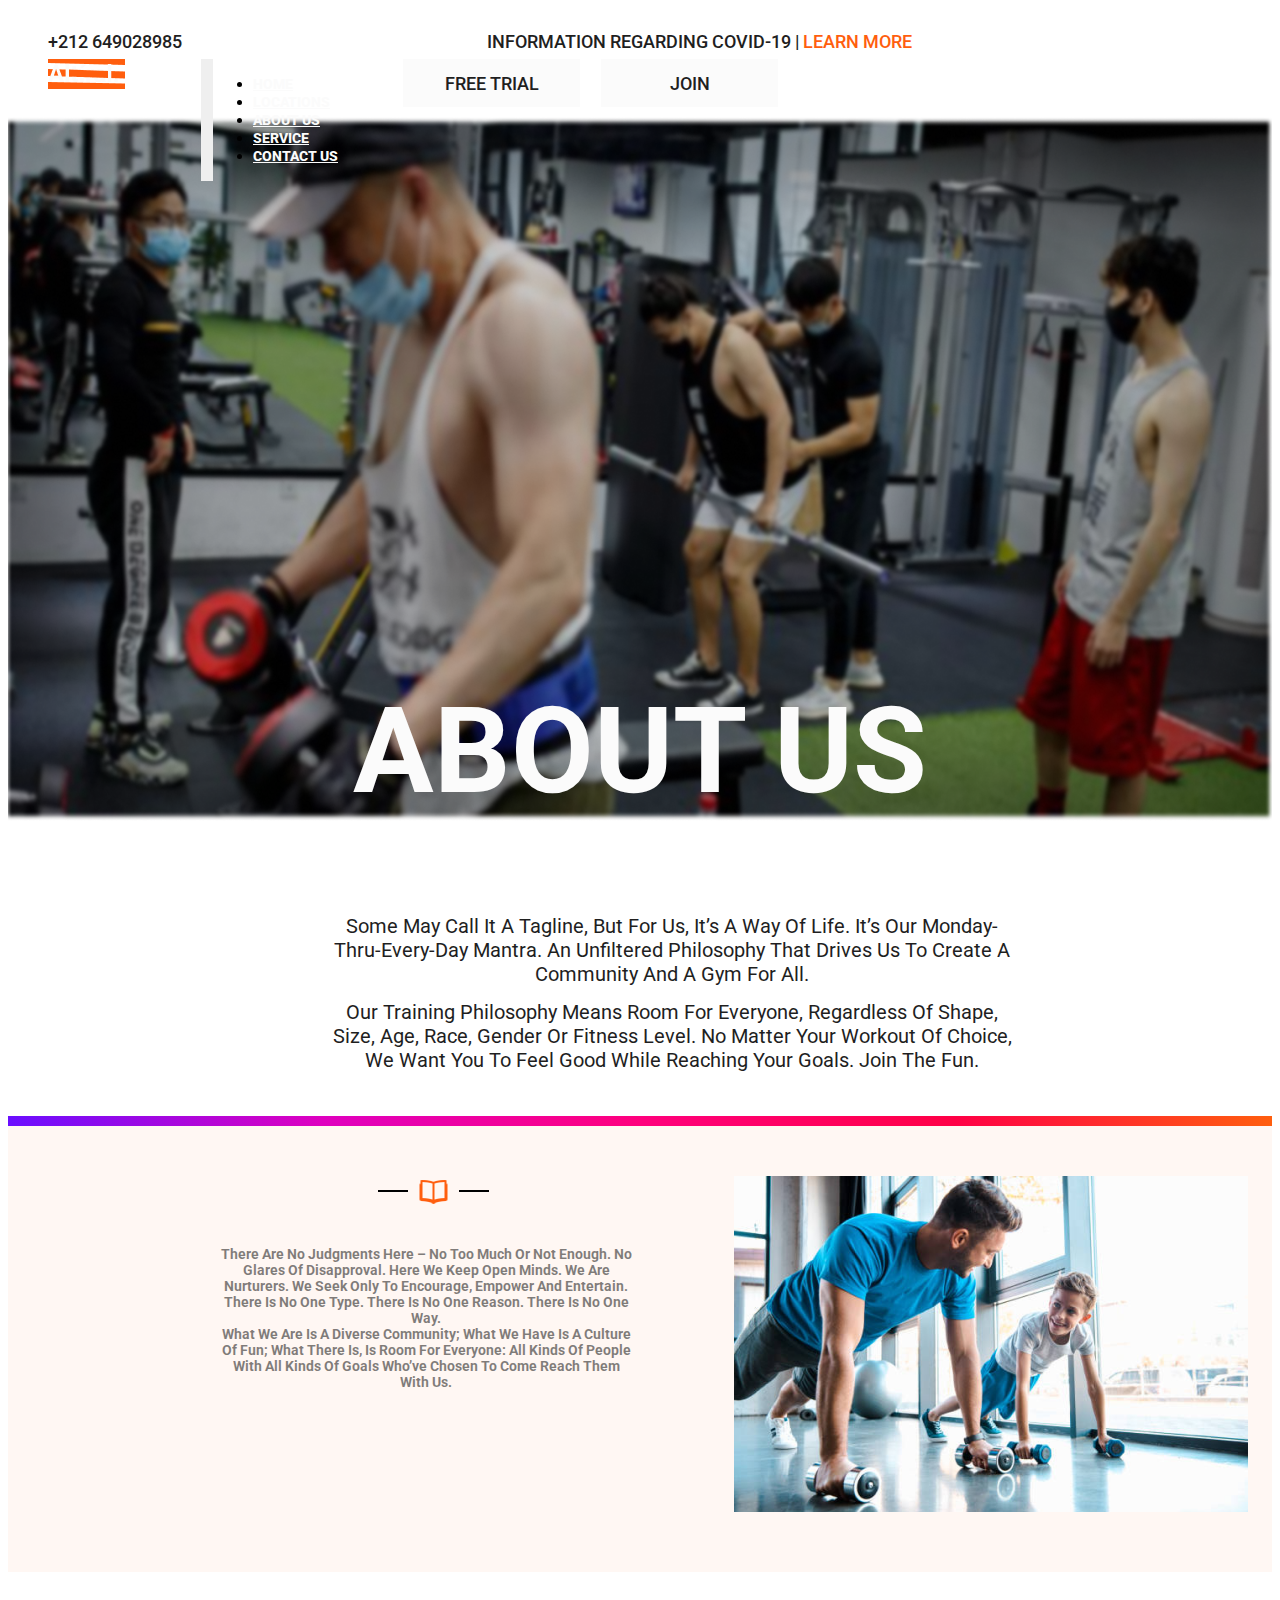
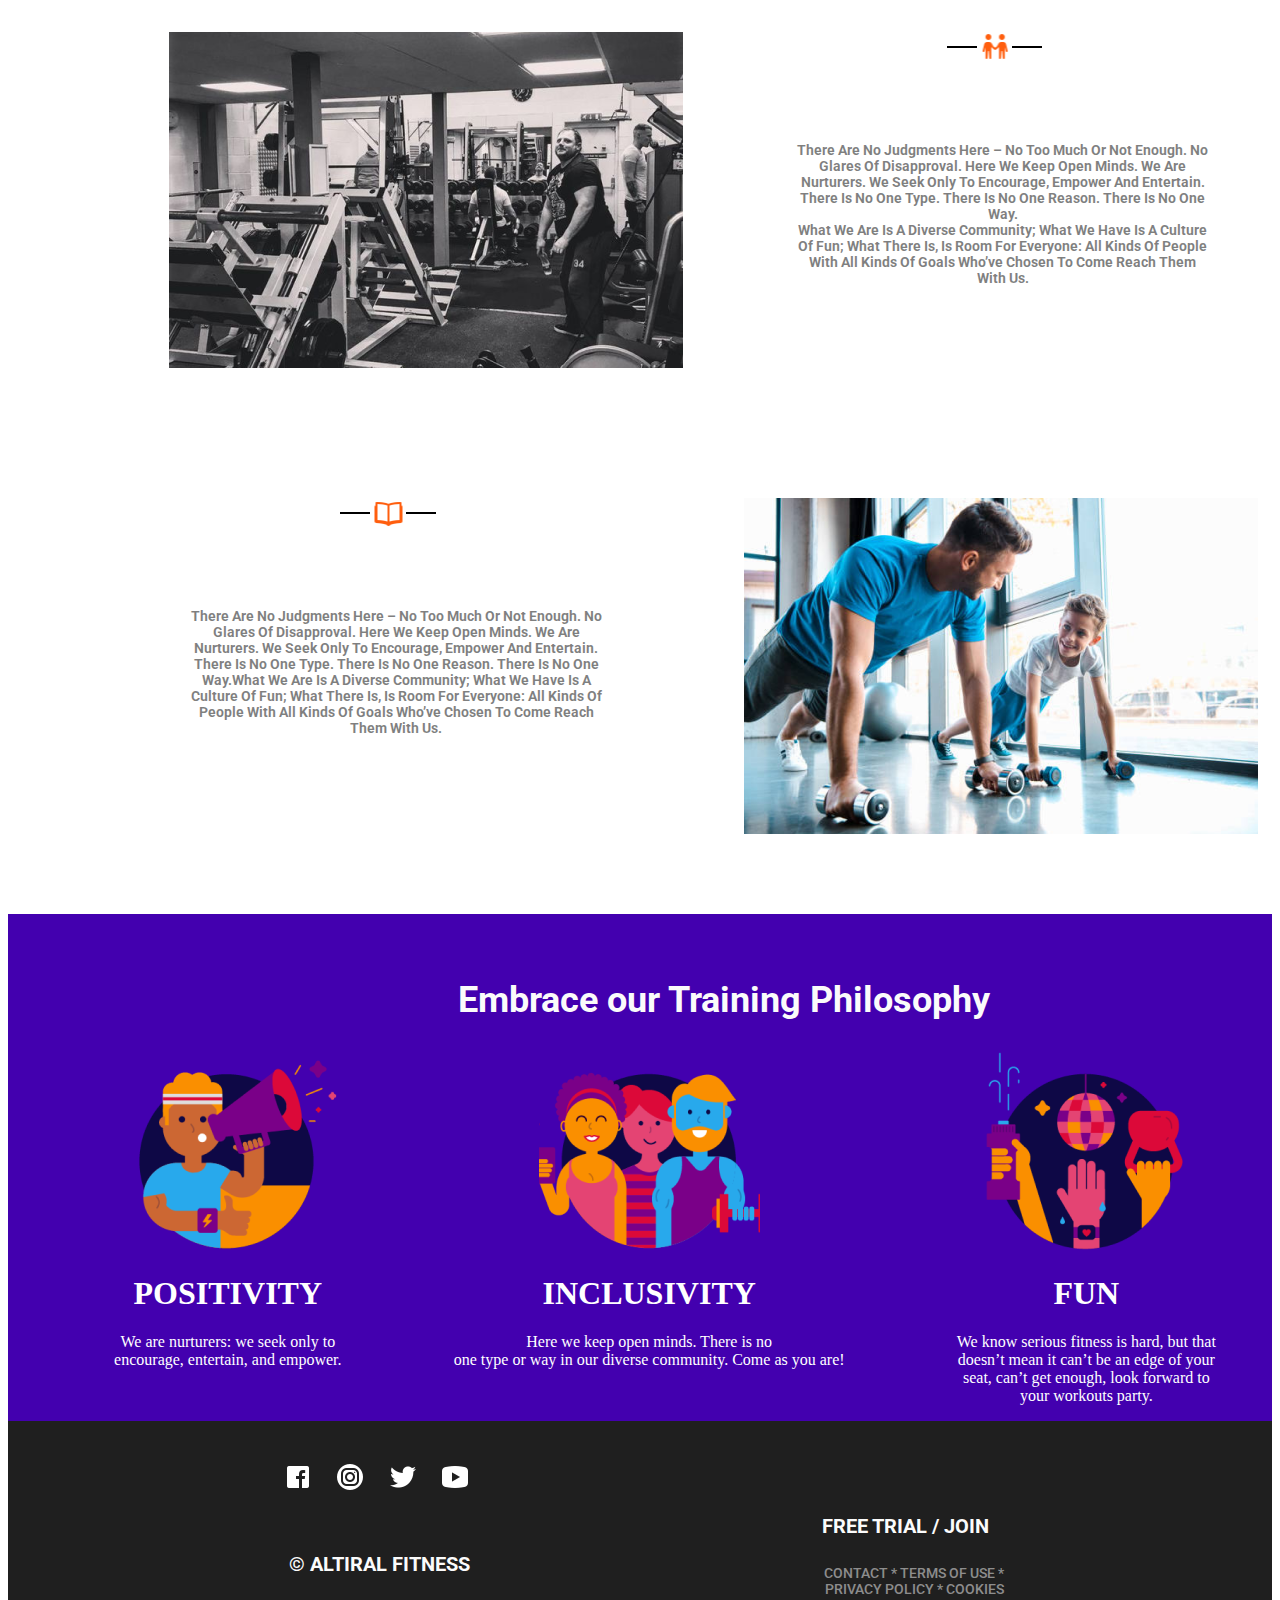
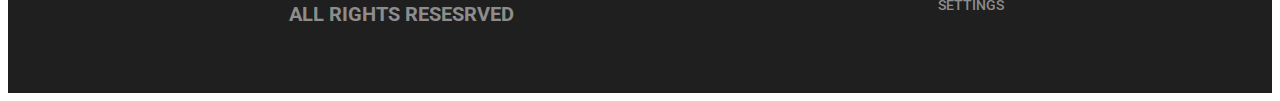
<file: indexSix.html>
<!DOCTYPE html>
<html lang="en">
<head>
    <meta charset="UTF-8">
    <meta name="viewport" content="width=device-width, initial-scale=1.0">
    <link href="https://cdn.jsdelivr.net/npm/bootstrap@5.3.2/dist/css/bootstrap.min.css" rel="stylesheet" integrity="sha384-T3c6CoIi6uLrA9TneNEoa7RxnatzjcDSCmG1MXxSR1GAsXEV/Dwwykc2MPK8M2HN" crossorigin="anonymous">
    <script src="https://cdn.jsdelivr.net/npm/bootstrap@5.3.2/dist/js/bootstrap.bundle.min.js" integrity="sha384-C6RzsynM9kWDrMNeT87bh95OGNyZPhcTNXj1NW7RuBCsyN/o0jlpcV8Qyq46cDfL" crossorigin="anonymous"></script> 
    <link rel="stylesheet" href="./app.css">
    <link rel="stylesheet" href="./main.css">
    <link href="https://fonts.googleapis.com/css?family=Roboto:100,100italic,300,300italic,regular,italic,500,500italic,700,700italic,900,900italic" rel="stylesheet" />
    <title>About Us</title>
</head>
<body>
    <header class="header">
      <div class="upperheader">
        <p class="text1">+212 649028985</p>
        <p class="title1">INFORMATION REGARDING COVID-19 | <span class="spanned1">LEARN MORE</span> </p>
    </div>
    <nav class="navbar navbar-expand-sm navbar-dark bg-dark navb">
      <div class="fgf">
        <a class="navbar-brand" href="./index.html"><img src="./img/logo.png" alt="" class="logotype1"></a>
        <button class="navbar-toggler" type="button" data-bs-toggle="collapse" data-bs-target="#mynavbar">
          <span class="navbar-toggler-icon"></span>
        </button>
        <div class="collapse navbar-collapse" id="mynavbar">
          <ul class="navbar-nav me-auto">
            <li class="nav-item">
              <a class="nav-link" href="./index.html">Home</a>
            </li>
            <li class="nav-item">
              <a class="nav-link" href="./indexSeven.html">Locations</a>
            </li>
            <li class="nav-item">
              <a class="nav-link" href="./indexSix.html">About Us</a>
            </li>
            <li class="nav-item ">
              <a class="nav-link" href="./indexThree.html">Service</a>
            </li>
            <li class="nav-item">
              <a class="nav-link" href="./indexEight.html">Contact us</a>
            </li>
          </ul>
        </div>
        <a href="./indexFour.html"><button type="button" class="knopka">FREE TRIAL</button></a>
        <a href="./indexFour.html"><button type="button" class="knopka">JOIN</button></a>

      </div>
    </nav>
          <div class="mainheader-in-6">
            About us
          </div>
          <div id="gtrs">
            <h1 class="gtr">
              Some may call it a tagline, but for us, it’s a way of life. It’s our Monday-  thru-every-day mantra. An unfiltered philosophy that drives us to create a  community and a gym for all.
            </h1>
            
            <h1 class="rs">
              Our Training Philosophy means room for everyone, regardless of shape, size, age, race, gender or fitness level. No matter your workout of choice, we want you to feel good while reaching your goals. Join the fun.
            </h1>
          </div>
          <div id="gradient-line"></div>
          

    </header>
<main id="main">
  <div id="statyi1">
    <div class="first-text-part">
      <div class="group-line1">
        <div class="line1"></div>
        <img src="./img/Open Book.png" alt="" class="book">
        <div class="line2"></div>
      </div>
      <div class="lorem-text">There are no judgments here – No too much or not enough. No glares of disapproval. Here we keep open minds. We are nurturers. We seek only to encourage, empower and entertain. There is no one type. There is no one reason. There is no one way. <br>What we are is a diverse community; what we have is a culture of fun; what there is, is room for everyone: all kinds of people with all kinds of goals who’ve chosen to come reach them with us.</div>
    </div>
    <img src="/img/dad.png" class="dad" alt="">
  </div>
  <div id="statyi2">
    <img src="./img/tgym.png" alt="" id="gymtech">
    <div class="second-text-part">
      <div class="group-line-in-second">
        <div id="line3"></div>
        <img src="./img/mettein.png" alt="" class="meeting">
        <div id="line3"></div>
      </div>  
        <h1 class="title-in-mainbout">Why We Do What We Do</h1>
        <h2 id="lorem-riba">There are no judgments here – No too much or not enough. No glares of disapproval. Here we keep open minds. We are nurturers. We seek only to encourage, empower and entertain. There is no one type. There is no one reason. There is no one way. <br>  What we are is a diverse community; what we have is a culture of fun; what there is, is room for everyone: all kinds of people with all kinds of goals who’ve chosen to come reach them with us.</h2>
    </div>
  </div>
  <div id="statyi3">
    <div class="third-text-part">
      <div class="group-of-items">
        <div class="linera1"></div>
        <img src="./img/Open Book.png" alt="" class="books">
        <div class="linera2"></div>
      </div>
      <h1 class="hhuz">Our Goals</h1>
      <p class="lomer">There are no judgments here – No too much or not enough. No glares of disapproval. Here we keep open minds. We are nurturers. We seek only to encourage, empower and entertain. There is no one type. There is no one reason. There is no one way.What we are is a diverse community; what we have is a culture of fun; what there is, is room for everyone: all kinds of people with all kinds of goals who’ve chosen to come reach them with us.</p>
    </div>
    <img src="./img/dad.png" alt="" class="kartinka01">
  </div>

</main>
    
    <footer class="footer">
        <div class="upper-footer-2">
            <h2 class="titlin-footer-2">Embrace our Training Philosophy</h2>
            <div class="phoanddesc">
                <div class="firstside">
                    <img src="./img/man.png" alt="" class="men">
                    <h1 class="titleunder">POSITIVITY</h1>
                    <p class="text2inmain2">We are nurturers: we seek only to <br> encourage, entertain, and empower.</p>
                </div>
                <div class="secondside">
                    <img src="./img/community.png" alt="" class="men">
                    <h1 class="titleunder">INCLUSIVITY</h1>
                    <p class="text2inmain2">Here we keep open minds. There is no <br> one type or way in our diverse community. Come as you are!</p>
                </div>
                <div class="thirdside">
                    <img src="./img/fun.png" alt="" class="men">
                    <h1 class="titleunder">FUN</h1>
                    <p class="text2inmain2">We know serious fitness is hard, but that <br> doesn’t mean it can’t be an edge of your <br> seat, can’t get enough, look forward to <br> your workouts party.</p>
                </div>
            </div>
        </div>
        <div class="realfooter">
            <div class="one-part">
                <img src="./img/socset.png" alt="" class="social">
                <h4 class="title-infooter">© ALTIRAL FITNESS</h4>
                <h4 class="title-infooter2">ALl Rights Resesrved</h4>
            </div>
            <div class="two-part">
                <h4 class="text-infooter">FREE TRIAL / JOIN</h4>
                <p class="text-infooter2">CONTACT * TERMS OF USE * PRIVACY POLICY * COOKIES SETTINGS</p>
            </div>
        </div>
    </footer>
</body>
</html>
</file>
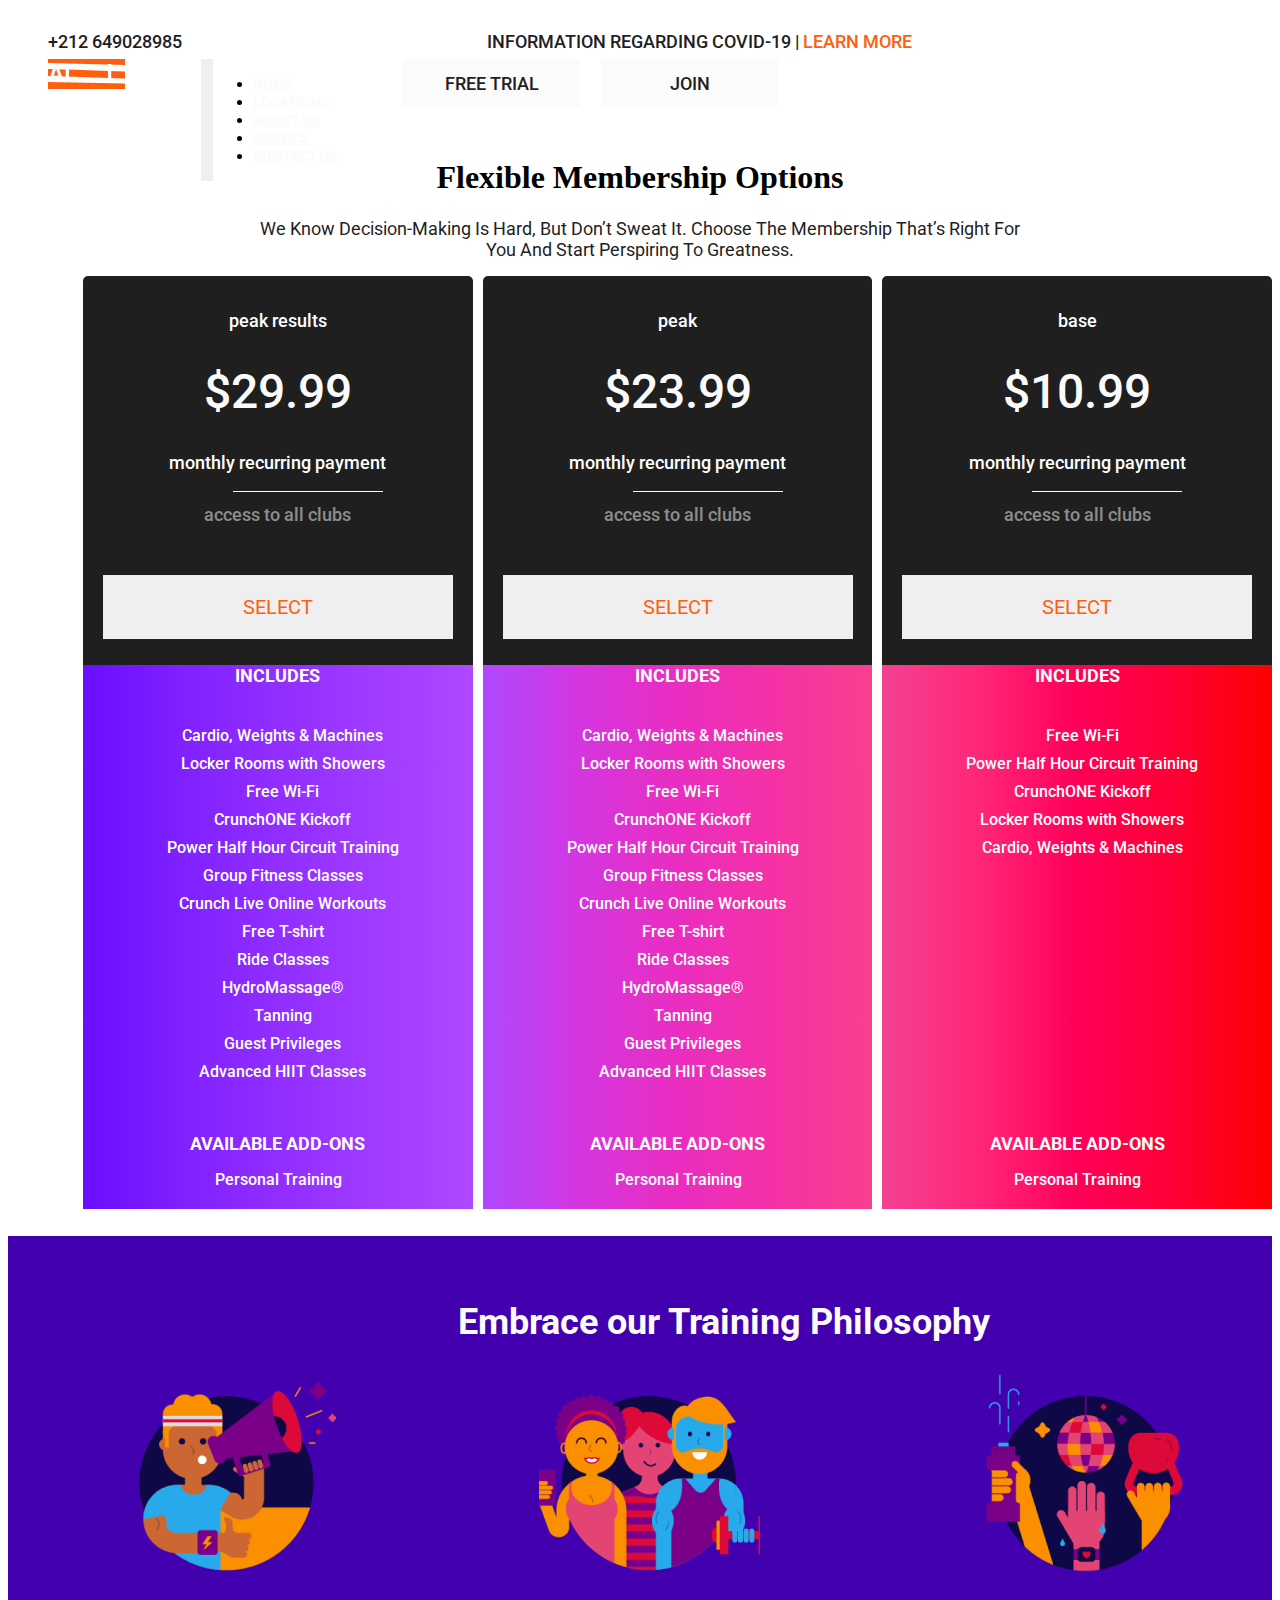
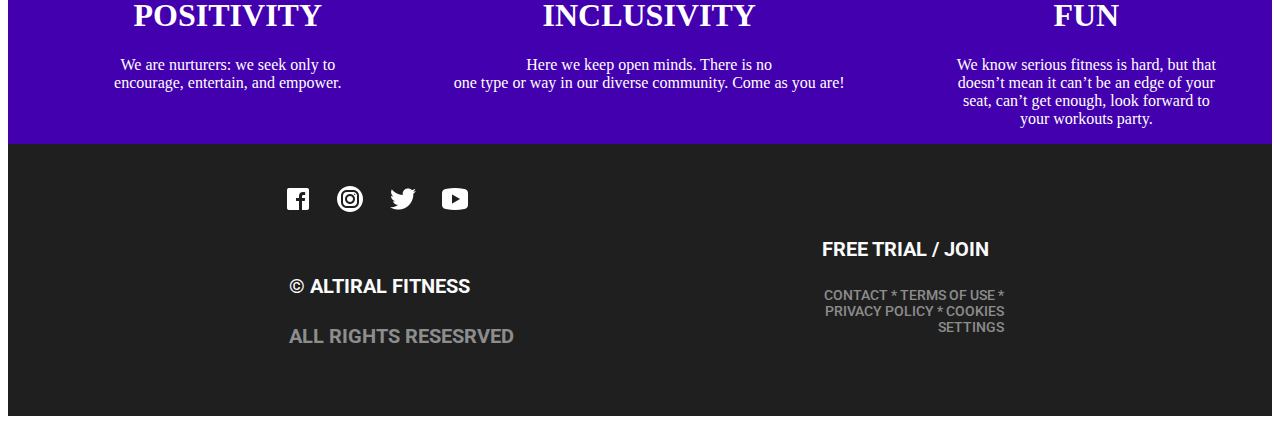
<file: indexThree.html>
<!DOCTYPE html>
<html lang="en">
<head>
    <meta charset="UTF-8">
    <meta name="viewport" content="width=device-width, initial-scale=1.0">
    <link href="https://cdn.jsdelivr.net/npm/bootstrap@5.3.2/dist/css/bootstrap.min.css" rel="stylesheet" integrity="sha384-T3c6CoIi6uLrA9TneNEoa7RxnatzjcDSCmG1MXxSR1GAsXEV/Dwwykc2MPK8M2HN" crossorigin="anonymous">
    <script src="https://cdn.jsdelivr.net/npm/bootstrap@5.3.2/dist/js/bootstrap.bundle.min.js" integrity="sha384-C6RzsynM9kWDrMNeT87bh95OGNyZPhcTNXj1NW7RuBCsyN/o0jlpcV8Qyq46cDfL" crossorigin="anonymous"></script> 
    <link rel="stylesheet" href="main.css">
    <link href="https://fonts.googleapis.com/css?family=Roboto:100,100italic,300,300italic,regular,italic,500,500italic,700,700italic,900,900italic" rel="stylesheet" />
    <title>Service</title>
</head>
<body>
    <header class="header">
        <div class="upperheader">
            <p class="text1">+212 649028985</p>
            <p class="title1">INFORMATION REGARDING COVID-19 | <span class="spanned1">LEARN MORE</span> </p>
        </div>
        <nav class="navbar navbar-expand-sm navbar-dark bg-dark navb">
            <div class="fgf">
              <a class="navbar-brand" href="./index.html"><img src="./img/logo.png" alt="" class="logotype1"></a>
              <button class="navbar-toggler" type="button" data-bs-toggle="collapse" data-bs-target="#mynavbar">
                <span class="navbar-toggler-icon"></span>
              </button>
              <div class="collapse navbar-collapse" id="mynavbar">
                <ul class="navbar-nav me-auto">
                  <li class="nav-item">
                    <a class="nav-link" href="./index.html">Home</a>
                  </li>
                  <li class="nav-item">
                    <a class="nav-link" href="./indexSeven.html">Locations</a>
                  </li>
                  <li class="nav-item">
                    <a class="nav-link" href="./indexSix.html">About Us</a>
                  </li>
                  <li class="nav-item ">
                    <a class="nav-link" href="./indexThree.html">Service</a>
                  </li>
                  <li class="nav-item">
                    <a class="nav-link" href="./indexEight.html">Contact us</a>
                  </li>
                </ul>
              </div>
              <a href="./indexFour.html"><button type="button" class="knopka">FREE TRIAL</button></a>
              <a href="./indexFour.html"><button type="button" class="knopka">JOIN</button></a>

            </div>
          </nav>
          
    </header>
    <main class="main">
        <div class="text-parts">
            <h1 class="title1-in-main-two">Flexible Membership Options</h1>
            <p class="text-in-main-two">We know decision-making is hard, but don’t sweat it. Choose the membership that’s right for you and start perspiring to greatness.</p>
        </div>
        <div class="memships">
            <div class="memsip1">
                <div class="part-one">
                    <p class="res">Peak Results</p>
                    <h1 class="price1">$29.99</h1>
                    <p class="some-text">Monthly Recurring Payment</p>
                    <div class="line"></div>
                    <div class="some-text-1">ACCESS TO ALL CLUBS</div>
                    <a href="./indexFour.html" ><button type="button" class="btninmaintwo">SELECT</button></a>

                    
                    <div class="part-two">
                        <h1 class="titleinsip">INCLUDES</h1>
                        <p class="includings"> Cardio, Weights & Machines <br> Locker Rooms with Showers <br> Free Wi-Fi <br> CrunchONE Kickoff <br> Power Half Hour Circuit Training <br> Group Fitness Classes <br> Crunch Live Online Workouts <br> Free T-shirt <br> Ride Classes <br> HydroMassage® <br> Tanning <br> Guest Privileges <br> Advanced HIIT Classes  </p>
                        <h1 class="titlinsip">AVAILABLE ADD-ONS</h1>
                        <p class="textinsip">Personal Training</p>
                    </div>
                </div>
               
            </div>
            <div class="memsip2">
                <div class="part-one">
                    <p class="res">Peak </p>
                <h1 class="price1">$23.99</h1>
                <p class="some-text">Monthly Recurring Payment</p>
                <div class="line"></div>
                <div class="some-text-1">ACCESS TO ALL CLUBS</div>
                <a href="./indexFour.html" ><button type="button" class="btninmaintwo">SELECT</button></a>

                </div>
                
                <div class="part-two2">
                    <h1 class="titleinsip">INCLUDES</h1>
                    <p class="includings2"> Cardio, Weights & Machines <br> Locker Rooms with Showers <br> Free Wi-Fi <br> CrunchONE Kickoff <br> Power Half Hour Circuit Training <br> Group Fitness Classes <br> Crunch Live Online Workouts <br> Free T-shirt <br>Ride Classes <br> HydroMassage® <br> Tanning <br> Guest Privileges <br> Advanced HIIT Classes</p>
                    <h1 class="titlinsip">AVAILABLE ADD-ONS</h1>
                    <p class="textinsip">Personal Training</p>
                </div>
            </div>
            <div class="memsip3">
                <div class="part-one">
                    <p class="res">base</p>
                <h1 class="price1">$10.99</h1>
                <p class="some-text">Monthly Recurring Payment</p>
                <div class="line"></div>
                <div class="some-text-1">ACCESS TO ALL CLUBS</div>
                <a href="./indexFour.html" ><button type="button" class="btninmaintwo">SELECT</button></a>
                </div>
                
                <div class="part-two3">
                    <h1 class="titleinsip">INCLUDES</h1>
                    <p class="includings3">  Free Wi-Fi <br> Power Half Hour Circuit Training <br> CrunchONE Kickoff <br> Locker Rooms with Showers <br> Cardio, Weights & Machines</p>
                    <h1 class="titlinsip">AVAILABLE ADD-ONS</h1>
                    <p class="textinsip">Personal Training</p>
                </div>
            </div>
        </div>
    </main>
    <footer class="footer">
        <div class="upper-footer-2">
            <h2 class="titlin-footer-2">Embrace our Training Philosophy</h2>
            <div class="phoanddesc">
                <div class="firstside">
                    <img src="./img/man.png" alt="" class="men">
                    <h1 class="titleunder">POSITIVITY</h1>
                    <p class="text2inmain2">We are nurturers: we seek only to <br> encourage, entertain, and empower.</p>
                </div>
                <div class="secondside">
                    <img src="./img/community.png" alt="" class="men">
                    <h1 class="titleunder">INCLUSIVITY</h1>
                    <p class="text2inmain2">Here we keep open minds. There is no <br> one type or way in our diverse community. Come as you are!</p>
                </div>
                <div class="thirdside">
                    <img src="./img/fun.png" alt="" class="men">
                    <h1 class="titleunder">FUN</h1>
                    <p class="text2inmain2">We know serious fitness is hard, but that <br> doesn’t mean it can’t be an edge of your <br> seat, can’t get enough, look forward to <br> your workouts party.</p>
                </div>
            </div>
        </div>
        <div class="realfooter">
            <div class="one-part">
                <img src="./img/socset.png" alt="" class="social">
                <h4 class="title-infooter">© ALTIRAL FITNESS</h4>
                <h4 class="title-infooter2">ALl Rights Resesrved</h4>
            </div>
            <div class="two-part">
                <h4 class="text-infooter">FREE TRIAL / JOIN</h4>
                <p class="text-infooter2">CONTACT * TERMS OF USE * PRIVACY POLICY * COOKIES SETTINGS</p>
            </div>
        </div>
    </footer>
</body>
</html>
</file>
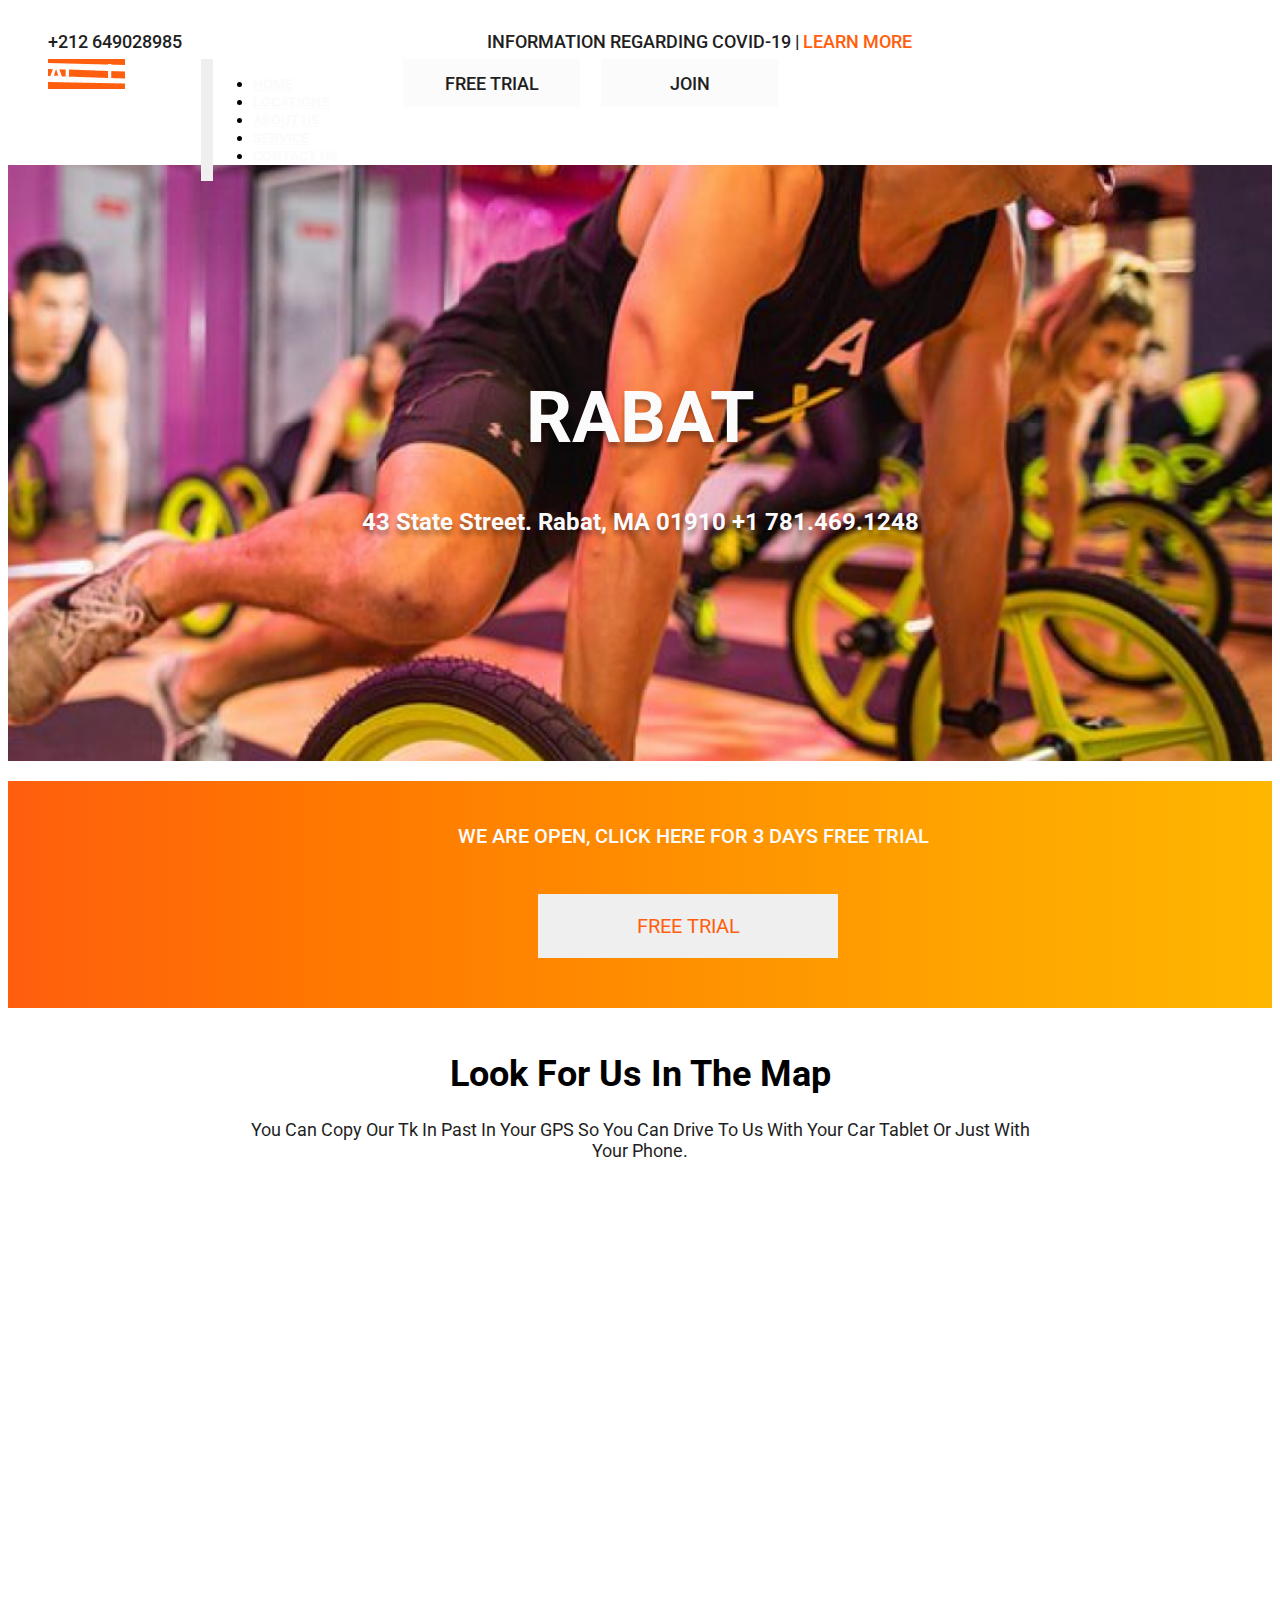
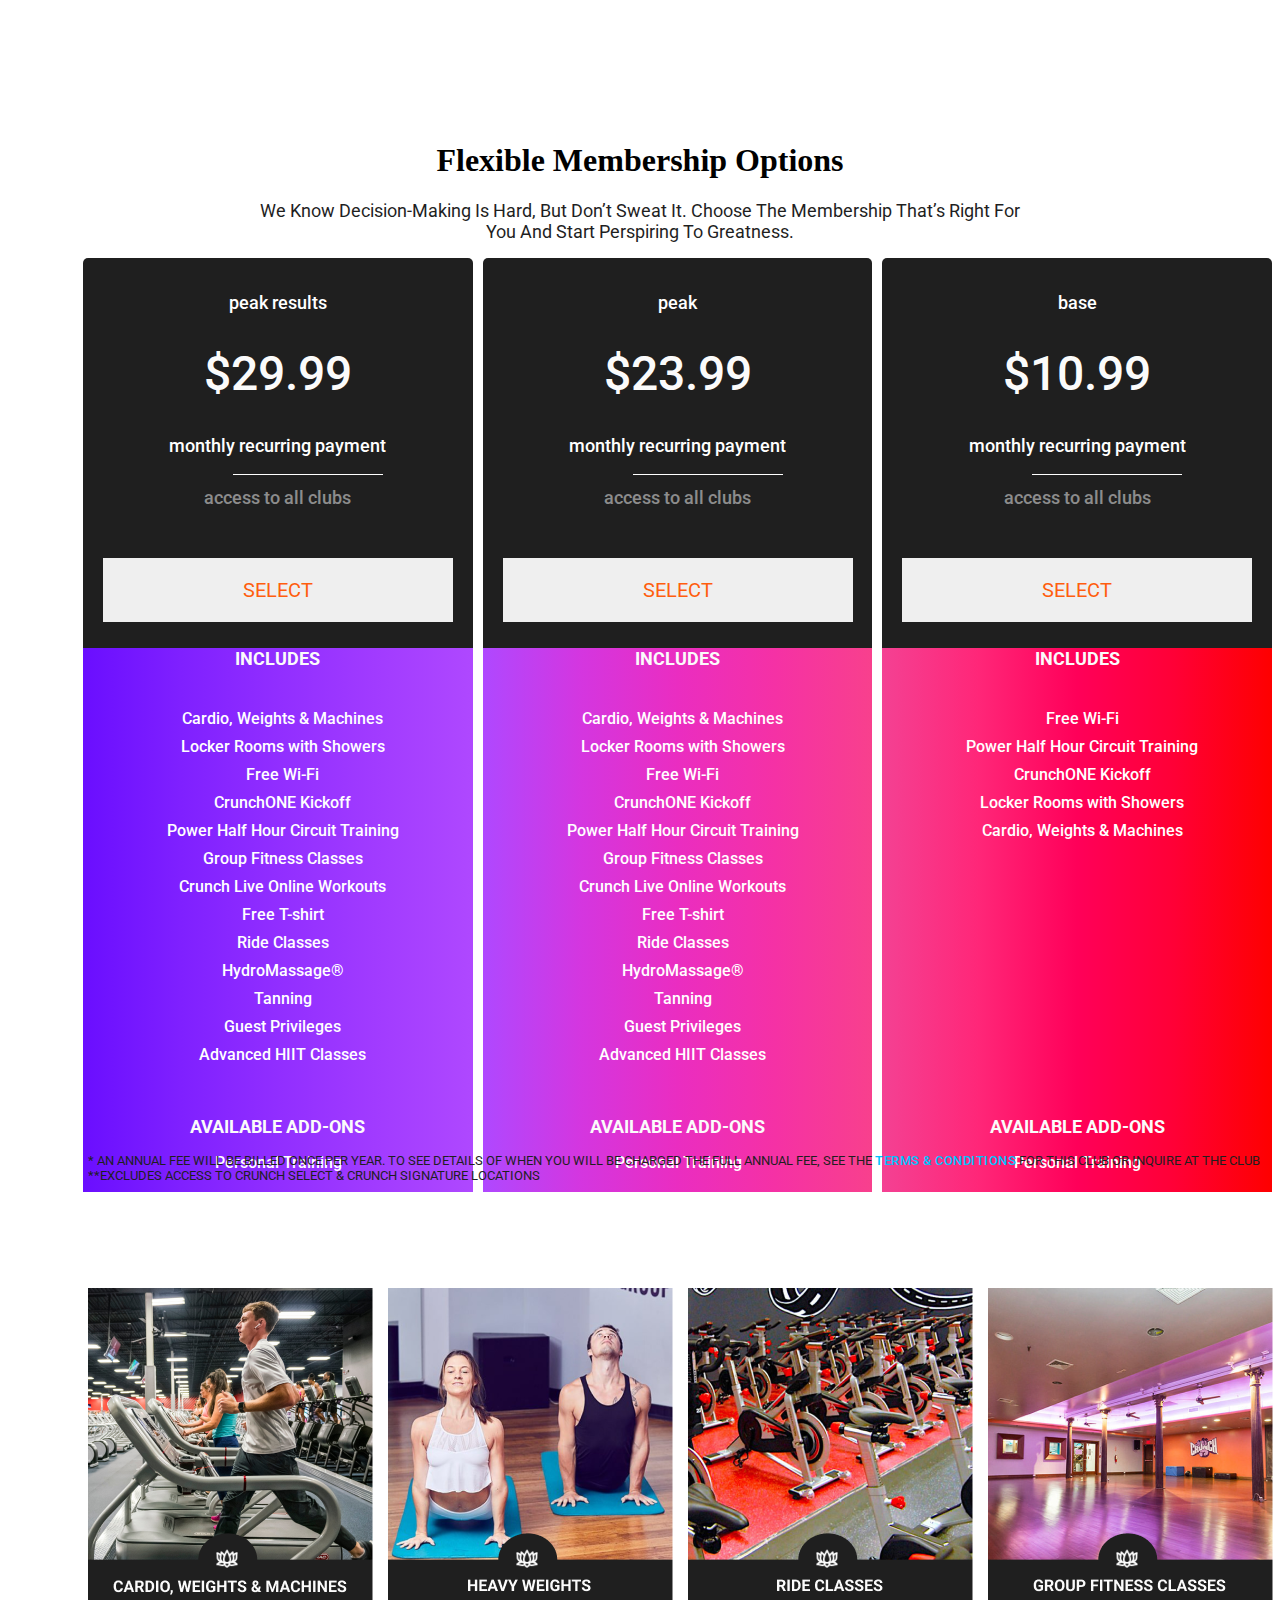
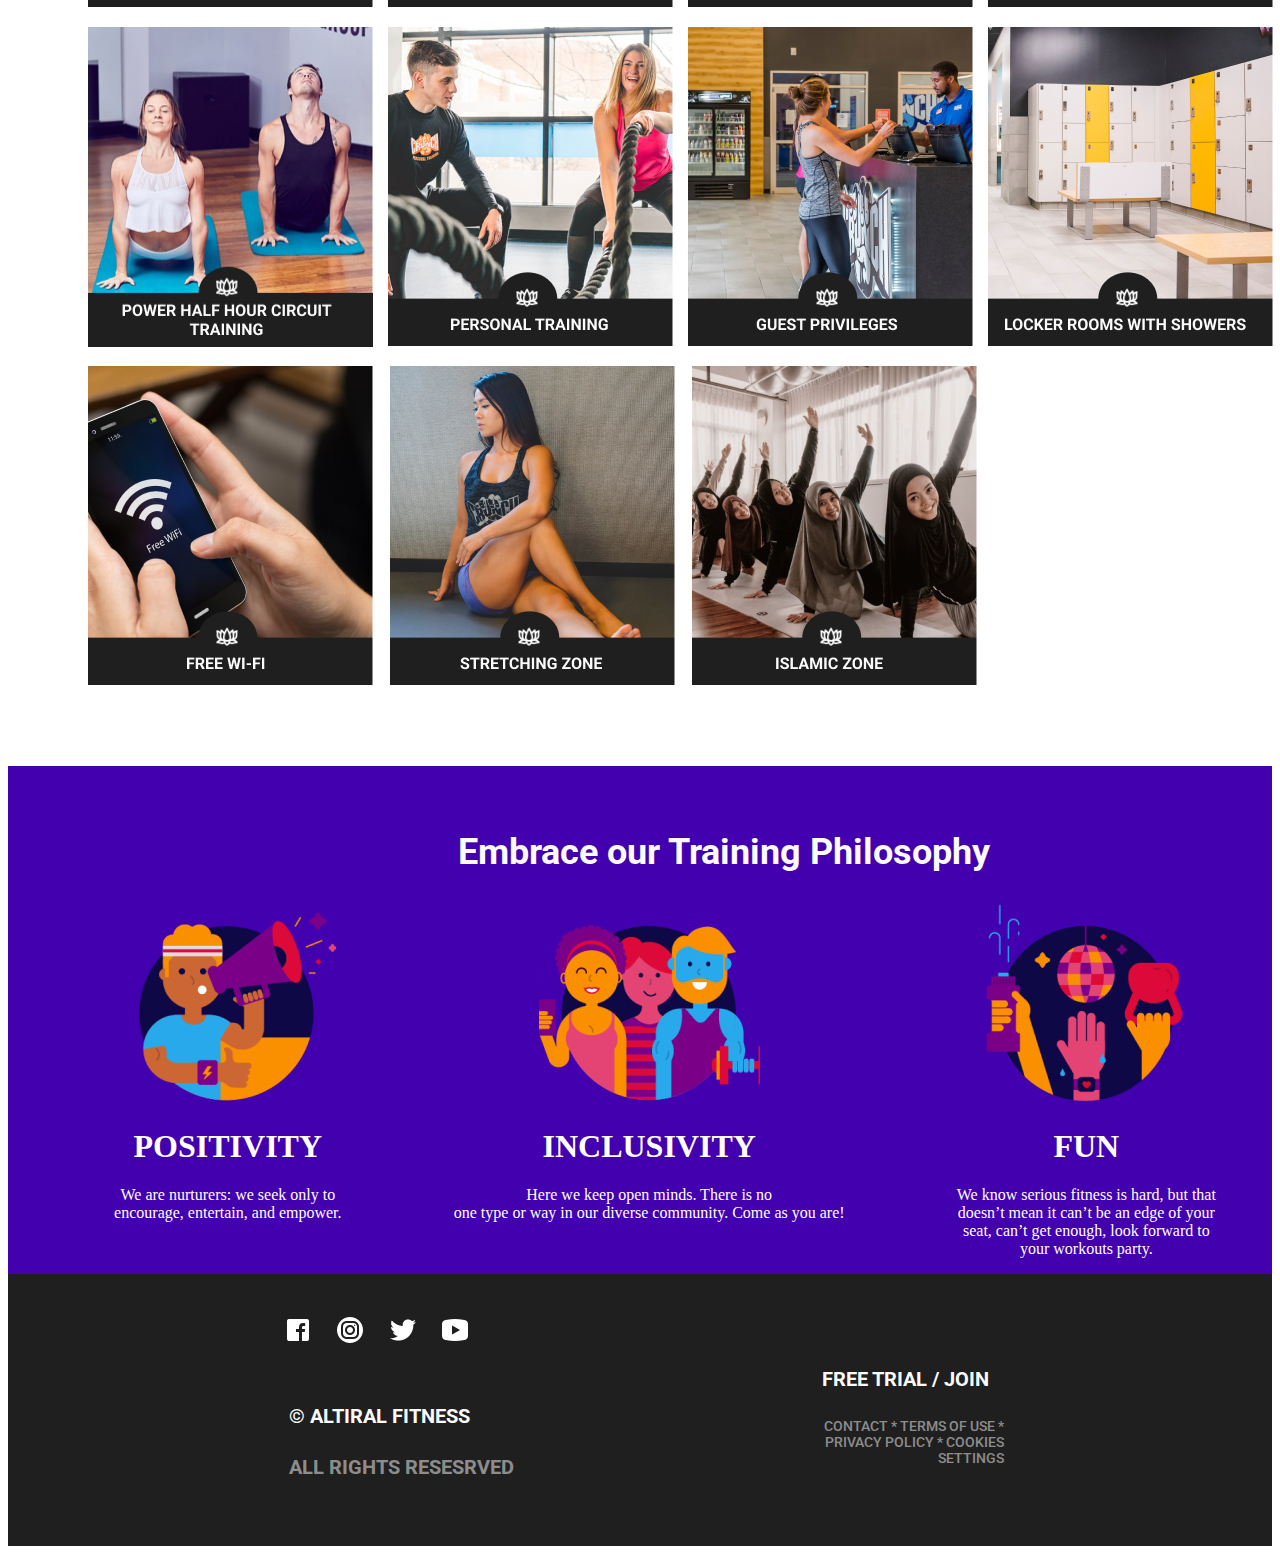
<file: indexTwo.html>
<!DOCTYPE html>
<html lang="en">
<head>
    <meta charset="UTF-8">
    <meta name="viewport" content="width=device-width, initial-scale=1.0">
    <link href="https://cdn.jsdelivr.net/npm/bootstrap@5.3.2/dist/css/bootstrap.min.css" rel="stylesheet" integrity="sha384-T3c6CoIi6uLrA9TneNEoa7RxnatzjcDSCmG1MXxSR1GAsXEV/Dwwykc2MPK8M2HN" crossorigin="anonymous">
    <script src="https://cdn.jsdelivr.net/npm/bootstrap@5.3.2/dist/js/bootstrap.bundle.min.js" integrity="sha384-C6RzsynM9kWDrMNeT87bh95OGNyZPhcTNXj1NW7RuBCsyN/o0jlpcV8Qyq46cDfL" crossorigin="anonymous"></script> 
    <link rel="stylesheet" href="main.css">
    <link href="https://fonts.googleapis.com/css?family=Roboto:100,100italic,300,300italic,regular,italic,500,500italic,700,700italic,900,900italic" rel="stylesheet" />
    <title>Rabat</title>

</head>
<body>
    <header class="header">
        <div class="upperheader">
            <p class="text1">+212 649028985</p>
            <p class="title1">INFORMATION REGARDING COVID-19 | <span class="spanned1">LEARN MORE</span> </p>
        </div>
        <nav class="navbar navbar-expand-sm navbar-dark bg-dark navb">
            <div class="fgf">
              <a class="navbar-brand" href="./index.html"><img src="./img/logo.png" alt="" class="logotype1"></a>
              <button class="navbar-toggler" type="button" data-bs-toggle="collapse" data-bs-target="#mynavbar">
                <span class="navbar-toggler-icon"></span>
              </button>
              <div class="collapse navbar-collapse" id="mynavbar">
                <ul class="navbar-nav me-auto">
                  <li class="nav-item">
                    <a class="nav-link" href="./index.html">Home</a>
                  </li>
                  <li class="nav-item">
                    <a class="nav-link" href="./indexSeven.html">Locations</a>
                  </li>
                  <li class="nav-item">
                    <a class="nav-link" href="./indexSix.html">About Us</a>
                  </li>
                  <li class="nav-item ">
                    <a class="nav-link" href="./indexThree.html">Service</a>
                  </li>
                  <li class="nav-item">
                    <a class="nav-link" href="./indexEight.html">Contact us</a>
                  </li>
                </ul>
              </div>
              <a href="./indexFour.html"><button type="button" class="knopka">FREE TRIAL</button></a>
              <a href="./indexFour.html"><button type="button" class="knopka">JOIN</button></a>

            </div>
          </nav>
          <div class="mainheader">
            <div class="first-part">
                <h1 class="titleintwo">RABAT</h1>
                <p class="textsimp">43 State Street. Rabat, MA 01910 +1 781.469.1248</p>
            </div>
            <div class="second-part">
                <p class="textsimple">WE ARE OPEN, CLICK HERE FOR 3 DAYS FREE TRIAL</p>
                <a href="./indexFour.html"><button type="button" class="btknopka">FREE TRIAL</button></a>
            </div>
          </div>
    </header>
    <main class="main">
        <section class="section-1-in-two">
            <div class="text-parts">
                <h1 class="title-in-main-two">Look for us in the map</h1>
                <p class="text-in-main-two">you can copy our tk in past in your GPS so you can drive to us with your car tablet or just with your phone.</p>
            </div>
            <div class="map">
                <iframe src="https://www.google.com/maps/embed?pb=!1m18!1m12!1m3!1d1116.7524301024514!2d-79.38769577687876!3d43.64276975148463!2m3!1f0!2f0!3f0!3m2!1i1024!2i768!4f13.1!3m3!1m2!1s0x882b34d68bf33a9b%3A0x15edd8c4de1c7581!2z0KHQuC3QrdC9INCi0LDRg9GN0YA!5e0!3m2!1sru!2s!4v1703327173866!5m2!1sru!2s" width="1191" height="518" style="border:0;" allowfullscreen="" loading="lazy" referrerpolicy="no-referrer-when-downgrade" class="mapgoogle"></iframe>

            </div>
        </section>
        <section class="section-2-in-two">
            <div class="text-parts">
                <h1 class="title1-in-main-two">Flexible Membership Options</h1>
                <p class="text-in-main-two">We know decision-making is hard, but don’t sweat it. Choose the membership that’s right for you and start perspiring to greatness.</p>
            </div>
            <div class="memships">
                <div class="memsip1">
                    <div class="part-one">
                        <p class="res">Peak Results</p>
                        <h1 class="price1">$29.99</h1>
                        <p class="some-text">Monthly Recurring Payment</p>
                        <div class="line"></div>
                        <div class="some-text-1">ACCESS TO ALL CLUBS</div>
                        <a href="./indexFour.html" ><button type="button" class="btninmaintwo">SELECT</button></a>

                        
                        <div class="part-two">
                            <h1 class="titleinsip">INCLUDES</h1>
                            <p class="includings"> Cardio, Weights & Machines <br> Locker Rooms with Showers <br> Free Wi-Fi <br> CrunchONE Kickoff <br> Power Half Hour Circuit Training <br> Group Fitness Classes <br> Crunch Live Online Workouts <br> Free T-shirt <br> Ride Classes <br> HydroMassage® <br> Tanning <br> Guest Privileges <br> Advanced HIIT Classes  </p>
                            <h1 class="titlinsip">AVAILABLE ADD-ONS</h1>
                            <p class="textinsip">Personal Training</p>
                        </div>
                    </div>
                   
                </div>
                <div class="memsip2">
                    <div class="part-one">
                        <p class="res">Peak </p>
                    <h1 class="price1">$23.99</h1>
                    <p class="some-text">Monthly Recurring Payment</p>
                    <div class="line"></div>
                    <div class="some-text-1">ACCESS TO ALL CLUBS</div>
                    <a href="./indexFour.html" ><button type="button" class="btninmaintwo">SELECT</button></a>
                    </div>
                    
                    <div class="part-two2">
                        <h1 class="titleinsip">INCLUDES</h1>
                        <p class="includings2"> Cardio, Weights & Machines <br> Locker Rooms with Showers <br> Free Wi-Fi <br> CrunchONE Kickoff <br> Power Half Hour Circuit Training <br> Group Fitness Classes <br> Crunch Live Online Workouts <br> Free T-shirt <br>Ride Classes <br> HydroMassage® <br> Tanning <br> Guest Privileges <br> Advanced HIIT Classes</p>
                        <h1 class="titlinsip">AVAILABLE ADD-ONS</h1>
                        <p class="textinsip">Personal Training</p>
                    </div>
                </div>
                <div class="memsip3">
                    <div class="part-one">
                        <p class="res">base</p>
                    <h1 class="price1">$10.99</h1>
                    <p class="some-text">Monthly Recurring Payment</p>
                    <div class="line"></div>
                    <div class="some-text-1">ACCESS TO ALL CLUBS</div>
                    <a href="./indexFour.html" ><button type="button" class="btninmaintwo">SELECT</button></a>
                    </div>
                    
                    <div class="part-two3">
                        <h1 class="titleinsip">INCLUDES</h1>
                        <p class="includings3">  Free Wi-Fi <br> Power Half Hour Circuit Training <br> CrunchONE Kickoff <br> Locker Rooms with Showers <br> Cardio, Weights & Machines</p>
                        <h1 class="titlinsip">AVAILABLE ADD-ONS</h1>
                        <p class="textinsip">Personal Training</p>
                    </div>
                </div>
            </div>
            <p class="annual">* An annual fee will be billed once per year. To see details of when you will be charged the full annual fee, see the <span class="spans1">Terms & Conditions</span>   for this club or inquire at the club <br>
                **Excludes access to Crunch Select & Crunch Signature locations</p>
                <div class="img_group_2">
                    <div class="first_row">
                        <img src="./img/cardio1.png" alt="" class="img">
                        <img src="./img/cardio2.png" alt="" class="img2">
                        <img src="./img/cardio3.png" alt="" class="img3">
                        <img src="./img/cardio4.png" alt="" class="img4">
                    </div>
                    <div class="second_row">
                        <img src="./img/cardio5.png" alt="" class="img5">
                        <img src="./img/cardio6.png" alt="" class="img6">
                        <img src="./img/cardio7.png" alt="" class="img7">
                        <img src="./img/cardio8.png" alt="" class="img8">
                    </div>
                    <div class="third_row">
                        <img src="./img/cardio9.png" alt="" class="img9">
                        <img src="./img/cardio10.png" alt="" class="img10">
                        <img src="./img/cardio11.png" alt="" class="img11">
                    </div>
                </div>
        </section>
    </main>
    <footer class="footer">
        <div class="upper-footer-2">
            <h2 class="titlin-footer-2">Embrace our Training Philosophy</h2>
            <div class="phoanddesc">
                <div class="firstside">
                    <img src="./img/man.png" alt="" class="men">
                    <h1 class="titleunder">POSITIVITY</h1>
                    <p class="text2inmain2">We are nurturers: we seek only to <br> encourage, entertain, and empower.</p>
                </div>
                <div class="secondside">
                    <img src="./img/community.png" alt="" class="men">
                    <h1 class="titleunder">INCLUSIVITY</h1>
                    <p class="text2inmain2">Here we keep open minds. There is no <br> one type or way in our diverse community. Come as you are!</p>
                </div>
                <div class="thirdside">
                    <img src="./img/fun.png" alt="" class="men">
                    <h1 class="titleunder">FUN</h1>
                    <p class="text2inmain2">We know serious fitness is hard, but that <br> doesn’t mean it can’t be an edge of your <br> seat, can’t get enough, look forward to <br> your workouts party.</p>
                </div>
            </div>
        </div>
        <div class="realfooter">
            <div class="one-part">
                <img src="./img/socset.png" alt="" class="social">
                <h4 class="title-infooter">© ALTIRAL FITNESS</h4>
                <h4 class="title-infooter2">ALl Rights Resesrved</h4>
            </div>
            <div class="two-part">
                <h4 class="text-infooter">FREE TRIAL / JOIN</h4>
                <p class="text-infooter2">CONTACT * TERMS OF USE * PRIVACY POLICY * COOKIES SETTINGS</p>
            </div>
        </div>
    </footer>
</body>
</html>
</file>
<file: style.css>
.navbar1{
    color: #fff;
}

.dropdown-item{
    color: #fff;

}



.navb{
    height: 58px;
}

.knopka{
    color: #1F1F1F;
text-align: center;
font-family: Roboto;
font-size: 18px;
font-style: normal;
font-weight: 500;
line-height: normal;
text-transform: uppercase;
background: #FBFBFB;
border: none;
width: 177px;
height: 48px;
margin-right: 21px;
}

.logotype1{
    margin-right: 75px;
    margin-left: 40px;
}


.fgf{
    display: flex;
}

.nav-link{
    color: #fff;
    color: #FBFBFB;
font-family: Roboto;
font-size: 14px;
font-style: normal;
font-weight: 800;
line-height: normal;
text-transform: uppercase;
margin-right: 65px;
}

.upperheader {
    display: flex;
    align-items: center;
    height: 51px;
    

}
.text1 {
    color: #1F1F1F;
font-family: Roboto;
font-size: 18px;
font-style: normal;
padding-top: 16px;
margin-left: 40px;
font-weight: 500;
line-height: normal;
text-transform: uppercase;
}
.title1 {
    color: #1F1F1F;
font-family: Roboto;
font-size: 18px;
padding-top: 16px;
margin-left: 305px;
font-style: normal;
font-weight: 500;
line-height: normal;

text-transform: uppercase;
}
.spanned1 {
    color: #FF5E0E;
padding-top: 16px;

font-family: Roboto;
font-size: 18px;
font-style: normal;
font-weight: 500;
line-height: normal;
text-transform: uppercase;
}

.mainheader {
}

.uppermainh{
    background-image: url(./img/gym.png);
    background-repeat: no-repeat;
    background-size: 100% 100%;
    height: 776px;
}

.title2 {
    color: #FBFBFB;
font-family: Roboto;
font-size: 72px;
font-style: normal;
font-weight: 700;
line-height: normal;
margin-left: 18%;
padding-top: 192px;
}
.spanned2 {
    color: #FF5E0E;

text-shadow: 0px 5px 4px rgba(0, 0, 0, 0.33);
font-family: Roboto;
font-size: 72px;
font-style: normal;
font-weight: 700;
line-height: normal;
}
.spanned {
    color: #FF5E0E;

text-shadow: 0px 5px 4px rgba(0, 0, 0, 0.33);
font-family: Roboto;
font-size: 72px;
font-style: normal;
font-weight: 700;
line-height: normal;
}
.membership {
    color: #FBFBFB;
    margin-left: 335px;
text-shadow: 0px 5px 4px rgba(0, 0, 0, 0.33);
font-family: Roboto;
font-size: 32px;
font-style: normal;
font-weight: 500;
line-height: normal;
padding-bottom: 49px;
}
.knopka2 {
    color: #FBFBFB;
font-family: Roboto;
font-size: 28px;
font-style: normal;
margin-left: 485px;
font-weight: 500;
line-height: normal;
background: #FF5E0E;
border: none;
width: 360px;
height: 77px;

}
.dis {
    margin-top: 60px;
    margin-left: 84.9%;
}
.submainh {
    background-image: linear-gradient(to right, #ff5e0e, #ff7700, #ff8d00, #ffa300, #feb700);
    background-repeat: no-repeat;
    background-size: 100% 100%;
    padding-bottom: 40px;
}
.placement {
    color: #FBFBFB;
font-family: Roboto;
font-size: 16px;
font-style: normal;
font-weight: 500;
line-height: normal;
padding-top: 10px;
margin-left: 620px;
padding-bottom: 0px;
text-transform: uppercase;
}
.text-box {
    display: flex;
    align-items: center;
}
.text2 {
    color: #FBFBFB;
font-family: Roboto;
font-size: 24px;
margin-left: 500px;
font-style: normal;
font-weight: 400;
padding-top: 16px;
line-height: normal;
text-transform: uppercase;
}

.text3{
    color: #FBFBFB;
font-family: Roboto;
padding-top: 22px;
font-size: 14px;
font-style: normal;
font-weight: 700;
line-height: normal;
text-transform: uppercase;
}

.place {
}
.butt-groups {
    margin-left: 350px;
    
}

.toin{
    color: #FF5E0E;
    font-family: Roboto;
    font-size: 20px;
    font-style: normal;
    font-weight: 300;
    line-height: normal;
   
    text-decoration: none;
    text-transform: uppercase
}

.knop {
    color: #FF5E0E;
font-family: Roboto;
font-size: 20px;
font-style: normal;
font-weight: 300;
line-height: normal;
margin-right: 45px;

text-transform: uppercase;
width: 300px;
height: 64px;

border: none;
}
.knop2 {
    color: #FF5E0E;
border: none;
width: 300px;
height: 64px;
font-family: Roboto;
font-size: 20px;
font-style: normal;
font-weight: 300;
line-height: normal;
text-transform: uppercase;
}

.section-1 {
}
.struc {
    display: flex;
    align-items: center;
    margin-left: 580px;
}
.div1 {
    width: 42px;
    height: 1px;
    background-color: #000;
    margin-top: 13px;

    margin-right: 5px;
}
.betweendivs {
    color: #1F1F1F;
font-family: Roboto;
font-size: 18px;
font-style: normal;
font-weight: 500;
line-height: normal;
margin-top: 23px;
}
.div2 {
    width: 42px;
    height: 1px;
    margin-left: 5px;
    background-color: #000;
    margin-top: 13px;
}
.titleinmain1 {
    color: #1F1F1F;
font-family: Roboto;
margin-left: 520px;

font-size: 32px;
font-style: normal;
font-weight: 500;
line-height: normal;
}
.textinmain1 {
    color: #1F1F1F;
font-family: Roboto;
font-size: 16px;
font-style: normal;
margin-left: 400px;

font-weight: 500;
line-height: normal;
}
.picture {
    margin-left:12%;
}
.img_group {
    margin-left: 470px;
    margin-bottom: 45px;

}
.elipsis {
    margin-right: 20px;
}
.rect {
    margin-right: 15px;
}

.textinmain2{
    color: #1F1F1F;
    font-family: Roboto;
    font-size: 16px;
    font-style: normal;
    margin-left: 400px;
    margin-left: 455px;
    font-weight: 500;
    line-height: normal;
}

.phoanddesc {
    display: flex;
    justify-content: space-around;
    padding-left: 50px;
}
.firstside {
    display: block;
    text-align: center;
    
    
}
.men {
}
.titleunder {
}
.text2inmain2 {
    
}
.secondside {
    display: block;
    text-align: center;
}
.thirdside {
    display: block;
    text-align: center;
}

.fgd{
    display: flex;
    align-items: center;
    margin-left: 580px;
}

.struc3{
    padding-bottom: 43px;  
}

.common-box {
}
.pictur1 {
    display: flex;
    margin-bottom: 13px;
    margin-left: 180px;
}
.grups {
    margin-right: 42px;

}
.grups2 {
    margin-right: 42px;

}
.grups3 {
}
.pictur2 {
    display: flex;
    margin-left: 180px;
    margin-bottom: 51px;

}
.grups4 {
    background-image: url(./img/Group4.png);
    background-repeat: no-repeat;
    background-size: 100% 100%;
    width: 309px;
    height: 390px;
    display: flex;
    align-items: start;
    justify-content: center;
    padding-top: 30px;
    margin-right: 42px;

}
.grups5 {
    margin-right: 42px;
}
.grups6 {
}

.fgd2{
    display: flex;
    align-items: center;
    margin-left: 580px;
}


.titleinmain4 {
    color: #1F1F1F;
font-family: Roboto;
margin-left: 460px;

font-size: 32px;
font-style: normal;
font-weight: 500;
line-height: normal;
}
.textinmain4 {
    color: #1F1F1F;
font-family: Roboto;
font-size: 16px;
font-style: normal;
margin-left: 530px;

font-weight: 500;
line-height: normal;
margin-bottom: 56px;
}

.back {
    background-image: url(./img/backimg.png);
    background-repeat: no-repeat;
    background-size: 100% 100%;
    width: 1009px;
    height: 467px;
    margin-left: 156px;
    display: flex;
    align-items: center;
    justify-content: center;
    margin-bottom: 22px;

}
.playbutt {
    width: 137px;
    height: 137px;  
}
.knop3 {
    color: #FF5E0E;
font-family: Roboto;
font-size: 20px;
font-style: normal;
font-weight: 300;
line-height: normal;
margin-left: 140px;
text-transform: uppercase;
width: 371px;
height: 64px;

border: none;
}

.realfooter {
    display: flex;
    background-color: #1F1F1F;
    justify-content: space-evenly;
    height: 272px;
    align-items: center;
}
.one-part {
    width: 244px;
}
.social {
    margin-bottom: 29px;

}
.title-infooter {
    color: #FBFBFB;
font-family: Roboto;
margin-left: 13px;
font-size: 20px;
font-style: normal;
font-weight: 700;
line-height: normal;
text-transform: uppercase;
}
.title-infooter2 {
    color: rgba(251, 251, 251, 0.50);
font-family: Roboto;
margin-left: 13px;

font-size: 20px;
font-style: normal;
font-weight: 700;
line-height: normal;
text-transform: uppercase;
}
.two-part {
    width: 217px;
}
.text-infooter {
    color: #FBFBFB;
font-family: Roboto;
font-size: 20px;
font-style: normal;
margin-left: 35px;
font-weight: 700;
line-height: normal;
text-transform: uppercase;
}
.text-infooter2 {
    color: rgba(251, 251, 251, 0.50);
text-align: right;
font-family: Roboto;
font-size: 14px;
font-style: normal;
font-weight: 500;
line-height: normal;
text-transform: capitalize;
}

.mainheader1{
    overflow: hidden;
}

.uppermainh1{
    background: #1F1F1F;
}

.karti1{
    padding-bottom: 25px;
}

.titile-inmaps1 {
    background-image: url(./img/mak.png);
    background-repeat: no-repeat;
    background-size: 100% 100%;
    width: 410px;
    height: 212px;
    margin-left: 37px;
    margin-right: 26px;
}
.titile-inmaps2 {
    background-image: url(./img/mak.png);
    background-repeat: no-repeat;
    background-size: 100% 100%;
    width: 410px;
    margin-left: 126px;
    height: 212px;
}
.titile-inmaps3{
    background-image: url(./img/mak.png);
    background-repeat: no-repeat;
    background-size: 100% 100%;
    width: 410px;
    height: 212px;
    margin-left: 216px;

}
.inmak {
    color: #FBFBFB;
font-family: Roboto;
font-size: 28px;
font-style: normal;
font-weight: 700;
padding-top: 40px;
line-height: normal;
padding-left: 161px;
}
.inmat {
    color: #FBFBFB;
font-family: Roboto;
font-size: 18px;
font-style: normal;
font-weight: 700;
line-height: normal;
padding-left: 65px;
}
.numinmak {
    color: #FBFBFB;
font-family: Roboto;
font-size: 14px;
font-style: normal;
font-weight: 700;
line-height: normal;
padding-left: 150px;
}
.knopkagruppa {
    display: flex;
    padding-right: 3px;
    justify-content: space-evenly;
}
.tomembership {
    
background: #FBFBFB;
width: 147px;
height: 42px;
display: block;
align-items: center;
}
.tomembership2 {
    color: #FF5E0E;
font-family: Roboto;
font-size: 12px;
font-style: normal;
font-weight: 400;
background: #FBFBFB;
line-height: normal;
text-transform: uppercase;
width: 147px;
height: 42px;
}

.dft{
    display: flex;
    

}

.titile-inmaps4{
    background-image: url(./img/mak.png);
    background-repeat: no-repeat;
    background-size: 100% 100%;
    width: 410px;
    height: 212px;
    margin-left: 37px;
}

.titile-inmaps5{
    background-image: url(./img/mak.png);
    background-repeat: no-repeat;
    background-size: 100% 100%;
    width: 410px;
    height: 212px;
    margin-left: 28px;
    margin-bottom: 66px;
}

.dskin{
    width: 75px;
    height: 70px;
    margin-left: 4px;
    padding-bottom: 18px;
    padding-top: -30px;
}

.titleinlocate {
    margin-left: 450px;
    padding-top: 70px;
    padding-bottom: 40px;
    color: #FBFBFB;
font-family: Roboto;
font-size: 36px;
font-style: normal;
font-weight: 700;
line-height: normal;
}
</file>
<file: app.css>
.mainheader-in-6 {
    color: #FBFBFB;
text-align: center;
font-family: Roboto;
font-size: 120px;
align-items: end;
justify-content: center;
font-style: normal;
font-weight: 700;
line-height: normal;
display: flex;
text-transform: uppercase;
background-image: url(./img/gym2.png);
background-repeat: no-repeat;
background-size: 100% 100%;
height: 704px;
}

#gradient-line{
    background-image: linear-gradient(to right, #6a0eff, #df00bf, #ff007d, #ff0045, #ff5e0e);
    background-repeat: no-repeat;
    background-size: 100% 100%;
    width: 100%;
    height: 10px;

}

#gtrs{

    padding-top: 80px;
    margin-left: 320px;
    margin-bottom: 44px;
}

.gtr{
    display: flex;
    text-align: center;
    color: #000;
    width: 688px;
    color: #1F1F1F;
text-align: center;
font-family: Roboto;
font-size: 20px;
font-style: normal;
font-weight: 400;
line-height: normal;
text-transform: capitalize;
}

.rs{
    display: flex;
    text-align: center;
    color: #000;
    width: 688px;
    color: #1F1F1F;
text-align: center;
font-family: Roboto;
font-size: 20px;
font-style: normal;
font-weight: 400;
line-height: normal;
text-transform: capitalize;
}

.first-text-part {
}
.group-line1 {
    display: flex;
    align-items: center;
    padding-left: 160px;
    padding-bottom: 40px;
}

#statyi1{
    display: flex;
    padding-left: 210px;
padding-top: 50px;
background-color: #ff5e0e0d;
width: 100%;
padding-bottom: 60px;
}

#statyi2{
    display: flex;
    padding-top: 60px;
    justify-content: space-evenly;
    padding-bottom: 130px;
}

#statyi3{
    display: flex;
    margin-left: 180px;


}


.line1{
    height: 2px;
    background-color: #000;
    width: 30px;
}

.line2{
    height: 2px;
    background-color: #000;
    width: 30px;
}


.book {
    margin-left: 10px;
    margin-right: 10px;
}
.lorem-text {
    color: rgba(0, 0, 0, 0.50);
text-align: center;
font-family: Roboto;
font-size: 14px;
width: 416px;
font-style: normal;
font-weight: 700;
line-height: normal;
text-transform: capitalize;
}
.dad {
    margin-left: 100px;
}

#gymtech{
    
margin-left: 100px;
}

#line3{
    height: 2px;
    background-color: #000;
    width: 30px;
}

#lorem-riba{
width: 416px;
    color: rgba(0, 0, 0, 0.50);
text-align: center;
font-family: Roboto;
font-size: 14px;
font-style: normal;
font-weight: 700;
line-height: normal;
text-transform: capitalize;
}

.second-text-part {
    display: block;
    margin-left: 50px;
    
    
}
.group-line-in-second {
    display: flex;
    align-items: center;
    justify-content: center;
    margin-right: 0px;
    margin-left: 150px;
    justify-content: space-evenly;
    width: 100px;
}
.meeting {
    width: 30px;
    height: 30px;
}
.title-in-mainbout {
}
.third-text-part {
}
.group-of-items {
    display: flex;
    align-items: center;
    justify-content: space-evenly;
    width: 100px;
    margin-left: 150px;
}
.linera1 {
    height: 2px;
    background-color: #000;
    width: 30px;
}
.books {
}
.linera2 {
    height: 2px;
    background-color: #000;
    width: 30px;
}
.hhuz {
}
.lomer {
    width: 416px;
    color: rgba(0, 0, 0, 0.50);
text-align: center;
font-family: Roboto;
font-size: 14px;
font-style: normal;
font-weight: 700;
line-height: normal;
text-transform: capitalize;
}
.kartinka01 {
    margin-left: 140px;
}

.mainheader-in-8{
    color: #FBFBFB;
text-align: center;
font-family: Roboto;
font-size: 120px;
align-items: end;
justify-content: center;
font-style: normal;
font-weight: 700;
line-height: normal;
display: flex;
text-transform: uppercase;
background-image: url(./img/gettty.png);
background-repeat: no-repeat;
background-size: 100% 100%;
height: 704px;
}

.main {
}
.title-in-8 {color: #1F1F1F;
    text-align: center;
    font-family: Roboto;
    font-size: 36px;
    font-style: italic;
    font-weight: 700;
    line-height: normal;
    text-transform: capitalize;
    padding-top: 30px;
}
.text-in-8 {
    color: #1F1F1F;
text-align: center;
font-family: Roboto;
font-size: 18px;
font-style: normal;
font-weight: 400;
line-height: normal;
text-transform: capitalize;
}
.in-8-email {
    color: #1F1F1F;
font-family: Roboto;
font-size: 18px;
font-style: normal;
font-weight: 500;
line-height: normal;
text-transform: uppercase;
padding-top: 40px;
margin-left: 350px;


}
.email-inp {
    border: 2px solid rgba(31, 31, 31, 0.25);
    width: 675px;
    height: 55px;
    margin-bottom: 20px;
    margin-left: 350px;

}
.comment-to-company {
    color: #1F1F1F;
font-family: Roboto;
font-size: 18px;
font-style: normal;
font-weight: 500;
line-height: normal;
text-transform: uppercase;
margin-left: 350px;

}
.kamentariya {
    border: 2px solid rgba(31, 31, 31, 0.25);
    width: 675px;
    height: 350px;
    display: flex;
    align-items: start;
    margin-left: 350px;
    top: 0px; 
    background-color: #fff;
}
.checkb {
    
}

.i320i{
  padding-left: 350px;
}

.agr {
    padding-top: 22px;
    color: #1F1F1F;
text-align: center;
font-family: Roboto;
font-size: 18px;
font-style: normal;
font-weight: 500;
line-height: normal;
padding-left: 12px;
}
.clk {
    color: #FF5E0E;
font-family: Roboto;
font-size: 18px;
font-style: normal;
font-weight: 700;
line-height: normal;
}
</file>
<file: main.css>
*{
    box-sizing: border-box;
}

button{
    border: none;
}

.navbar1{
    color: #fff;
}

.dropdown-item{
    color: #fff;

}

.navb{
    height: 58px;
}

.knopka{
    color: #1F1F1F;
text-align: center;
font-family: Roboto;
font-size: 18px;
font-style: normal;
font-weight: 500;
line-height: normal;
text-transform: uppercase;
background: #FBFBFB;
border: none;
width: 177px;
height: 48px;
margin-right: 21px;
}

.logotype1{
    margin-right: 75px;
    margin-left: 40px;
}


.fgf{
    display: flex;
}

.nav-link{
    color: #fff;
    color: #FBFBFB;
font-family: Roboto;
font-size: 14px;
font-style: normal;
font-weight: 800;
line-height: normal;
text-transform: uppercase;
margin-right: 65px;
}

.upperheader {
    display: flex;
    align-items: center;
    height: 51px;
    

}
.text1 {
    color: #1F1F1F;
font-family: Roboto;
font-size: 18px;
font-style: normal;
padding-top: 16px;
margin-left: 40px;
font-weight: 500;
line-height: normal;
text-transform: uppercase;
}
.title1 {
    color: #1F1F1F;
font-family: Roboto;
font-size: 18px;
padding-top: 16px;
margin-left: 305px;
font-style: normal;
font-weight: 500;
line-height: normal;

text-transform: uppercase;
}
.spanned1 {
    color: #FF5E0E;
padding-top: 16px;

font-family: Roboto;
font-size: 18px;
font-style: normal;
font-weight: 500;
line-height: normal;
text-transform: uppercase;
}
.mainheader {
}
.first-part {
    background-image: url(./img//backimg.png);
    background-repeat: no-repeat;
    background-size: 100% 100%;
    height: 596px;
    display: block;
    text-align: center;
}
.titleintwo {
    color: #FBFBFB;
text-shadow: 0px 5px 4px rgba(0, 0, 0, 0.33);
font-family: Roboto;
font-size: 72px;
font-style: normal;
font-weight: 700;
line-height: normal;
padding-top: 210px;
}
.textsimp {
    color: #FBFBFB;
text-align: center;
text-shadow: 0px 5px 4px rgba(0, 0, 0, 0.33);
font-family: Roboto;
font-size: 24px;
font-style: normal;
font-weight: 700;
line-height: normal;
}
.second-part {
    background-image: linear-gradient(to right, #ff5e0e, #ff7700, #ff8d00, #ffa300, #feb700);
    background-repeat: no-repeat;
    background-size: 100% 100%;
    padding-bottom: 50px;
    display: block;
    
}
.textsimple {
    color: #FBFBFB;
font-family: Roboto;
font-size: 20px;
font-style: normal;
padding-bottom: 26px;
font-weight: 500;
line-height: normal;
text-transform: uppercase;
padding-top: 43px;
margin-left: 450px;
}
.btknopka {
    color: #FF5E0E;
font-family: Roboto;
margin-left: 530px;
font-size: 20px;
font-style: normal;
font-weight: 400;
line-height: normal;
text-transform: uppercase;
border: none;
width: 300px;
height: 64px;
}

.text-parts {
    display: block;
    text-align: center;
    padding-top: 21px;
}
.title-in-main-two {
    color: #1F1F1F;
font-family: Roboto;
font-size: 36px;
font-style: normal;
font-weight: 700;
line-height: normal;
text-transform: capitalize;
}
.text-in-main-two {
    color: #1F1F1F;
text-align: center;
font-family: Roboto;
font-size: 18px;
font-style: normal;
font-weight: 400;
line-height: normal;
text-transform: capitalize;
width: 787px;
margin: 0 auto;
padding-bottom: 16px;

}

.mapgoogle{
    margin-left: 80px;
}

/* background-image: linear-gradient(to right, #6a0eff, #7f20ff, #912eff, #a13bff, #af48ff); */
/* background-image: linear-gradient(to right, #af48ff, #d436e0, #ea2dc1, #f531a5, #f8408d); */
/* background-image: linear-gradient(to right, #f44193, #ff2678, #ff0059, #ff0036, #fe0000); */

/* Memberships  */

.memships {
    display: flex;
    margin-bottom: 15px;
}

.memships p, h1, h2, h3, h4{
    color: #fff;
} 

.memsip1 {
    border-radius: 5px;
background: #1F1F1F;
width: 391px;
margin-right: 10px;
margin-left: 75px;
height: 880px;

}
.part-one {
    display: block;
    text-align: center;
}
.res {
    color: #FBFBFB;
font-family: Roboto;
padding-top: 16px;
font-size: 18px;
font-style: normal;
font-weight: 500;
line-height: normal;
text-transform: lowercase;
}
.price1 {
    color: #FBFBFB;
font-family: Roboto;
font-size: 48px;
font-style: normal;
font-weight: 500;
line-height: normal;
text-transform: lowercase;
}
.some-text {
    color: rgba(251, 251, 251, 0.50);
font-family: Roboto;
font-size: 18px;
font-style: normal;
font-weight: 500;
line-height: normal;
text-transform: lowercase;
}
.line {
    height: 1px;
    background-color: #fff;
    width: 150px;
    margin-left: 150px;
    margin-bottom: 12px;
}
.some-text-1 {
    color: rgba(251, 251, 251, 0.50);
font-family: Roboto;
font-size: 18px;
font-style: normal;
font-weight: 500;
line-height: normal;
text-transform: lowercase;
margin-bottom: 50px;
}
.btninmaintwo {
    color: #FF5E0E;
text-align: center;
font-family: Roboto;
font-size: 20px;
width: 350px;
height: 64px;
font-style: normal;
font-weight: 400;
line-height: normal;
text-transform: uppercase;
margin-bottom: 14px;
}
.part-two {
    background-image: linear-gradient(to right, #6a0eff, #7f20ff, #912eff, #a13bff, #af48ff);
    display: block;
    text-align: center;
    height: 544px;

}

.part-two2{
    background-image: linear-gradient(to right, #af48ff, #d436e0, #ea2dc1, #f531a5, #f8408d);
    display: block;
    text-align: center;
    height: 544px;
}

.part-two3{
    background-image: linear-gradient(to right, #f44193, #ff2678, #ff0059, #ff0036, #fe0000);
    display: block;
    text-align: center;
    height: 544px;
    
}


.titleinsip {
    color: #FBFBFB;
text-align: center;
font-family: Roboto;
font-size: 18px;
font-style: normal;
font-weight: 700;
line-height: normal;


}
.includings {
    color: #FBFBFB;
font-family: Roboto;
font-size: 16px;
font-style: normal;
font-weight: 500;
padding-top: 20px;
padding-left: 10px;
height: 415px;
line-height: 28px;

}
.includings3 {
    color: #FBFBFB;
font-family: Roboto;
font-size: 16px;
font-style: normal;
font-weight: 500;
padding-top: 20px;
padding-left: 10px;
height: 415px;
line-height: 28px;
}
.includings2 {
    color: #FBFBFB;
font-family: Roboto;
font-size: 16px;
font-style: normal;
font-weight: 500;
padding-top: 20px;
padding-left: 10px;
height: 415px;
line-height: 28px;

}
.titlinsip {
    color: #FBFBFB;
text-align: center;
font-family: Roboto;
font-size: 18px;
font-style: normal;
font-weight: 700;
line-height: normal;
}
.textinsip {
    color: #FBFBFB;
font-family: Roboto;
font-size: 16px;
font-style: normal;
font-weight: 500;
line-height: normal;
padding-left: 1px;
}
.memsip2 {
    border-radius: 5px;
background: #1F1F1F;
width: 391px;
margin-right: 10px;
height: 880px;

}
.memsip3 {
    border-radius: 5px;
background: #1F1F1F;
width: 391px;
height: 880px;
}

.annual {
    color: #1F1F1F;
font-family: Roboto;
font-size: 13px;
font-style: normal;
font-weight: 400;
line-height: normal;
text-transform: uppercase;
margin-left: 80px;
}
.spans1 {
    color: #00C2FF;
font-family: Roboto;
font-size: 13px;
font-style: normal;
font-weight: 500;
line-height: normal;
letter-spacing: 0.52px;
text-transform: uppercase;
}

.img_group_2 {
    margin-left: 80px;
    padding-top: 92px;
}
.first_row {
    display: flex;
    margin-bottom: 19px;
}
.img {
    margin-right: 15px;
}
.img2 {
    margin-right: 15px;

}
.img3 {
    margin-right: 15px;

}
.img4 {
}
.second_row {
    display: flex;
    margin-bottom: 19px;

}
.img5 {
    margin-right: 15px;

}
.img6 {
    margin-right: 15px;

}
.img7 {
    margin-right: 15px;

}
.img8 {
}
.third_row {
    display: flex;

}
.img9 {
    margin-right: 17px;
}
.img10 {
    margin-right: 17px;

}
.img11 {
}

.upper-footer-2 p, h1, h2, h3, h4{
    color: #fff;
}

.titlin-footer-2{
    color: #FBFBFB;
    font-family: Roboto;
    font-size: 36px;
    font-style: normal;
    font-weight: 700;
    line-height: normal;
    padding-left: 450px;
}

.text-2inmain2{
color: #fff;
}

.upper-footer-2{
    margin-top: 80px;
    padding-top: 35px;
    background-color: #4300AF;
}

.phoanddesc{
    display: flex;
    justify-content: space-around;
    padding-left: 50px;
}

.firstside {
    display: block;
    text-align: center;
    
    
}

.text-parts h1, p, h2, h3, h4 {
    color: #000;
}

.secondside {
    display: block;
    text-align: center;
}
.thirdside {
    display: block;
    text-align: center;
}

.footer{
    margin: 0;
    padding: 0;
    box-sizing: border-box;
}

.realfooter {
    display: flex;
    background-color: #1F1F1F;
    justify-content: space-evenly;
    height: 272px;
    align-items: center;
}
.one-part {
    width: 244px;
}
.social {
    margin-bottom: 29px;

}
.title-infooter {
    color: #FBFBFB;
font-family: Roboto;
margin-left: 13px;
font-size: 20px;
font-style: normal;
font-weight: 700;
line-height: normal;
text-transform: uppercase;
}
.title-infooter2 {
    color: rgba(251, 251, 251, 0.50);
font-family: Roboto;
margin-left: 13px;

font-size: 20px;
font-style: normal;
font-weight: 700;
line-height: normal;
text-transform: uppercase;
}
.two-part {
    width: 217px;
}
.text-infooter {
    color: #FBFBFB;
font-family: Roboto;
font-size: 20px;
font-style: normal;
margin-left: 35px;
font-weight: 700;
line-height: normal;
text-transform: uppercase;
}
.text-infooter2 {
    color: rgba(251, 251, 251, 0.50);
text-align: right;
font-family: Roboto;
font-size: 14px;
font-style: normal;
font-weight: 500;
line-height: normal;
text-transform: capitalize;
}
.title-in-cu {
    display: flex;
    align-items: center;
    margin-left: 500px;
    padding-top: 90px;
}
.line-two {
    width: 55px;
    height: 3px;
    background-color: #FF5E0E;
}
.lineartitle {
    color: #FF5E0E;
font-family: Roboto;
font-size: 28px;
padding-top: 10px;
font-style: normal;
font-weight: 500;
line-height: normal;
text-transform: uppercase;
}

.perinft {
    color: #1F1F1F;
text-align: center;
font-family: Roboto;
font-size: 36px;
font-style: normal;
font-weight: 700;
padding-bottom: 70px;
line-height: normal;
text-transform: capitalize;
}
.inpareas input {
    border: 2px solid rgba(31, 31, 31, 0.25);
}
.subh1 {
    color: #FF5E0E;
font-family: Roboto;
font-size: 24px;
font-style: normal;
font-weight: 500;
line-height: normal;
text-transform: capitalize;
margin-left: 340px;
margin-bottom: 24px;
}
.submini {
    color: #1F1F1F;
font-family: Roboto;
font-size: 18px;
font-style: normal;
font-weight: 500;
line-height: normal;
margin-left: 340px;
text-transform: uppercase;
}
.submini2 {
    color: #1F1F1F;
    font-family: Roboto;
    font-size: 18px;
    font-style: normal;
    font-weight: 500;
    line-height: normal;
    text-transform: uppercase;
    margin-left: 340px;

}
.submini3 {
    color: #1F1F1F;
    font-family: Roboto;
    font-size: 18px;
    font-style: normal;
    font-weight: 500;
    line-height: normal;
    text-transform: uppercase;
    margin-left: 340px;

}
.inbirth {
    color: #1F1F1F;
    font-family: Roboto;
    font-size: 18px;
    font-style: normal;
    font-weight: 500;
    line-height: normal;
    text-transform: uppercase;
    margin-left: 340px;

}

#inbirth{
    height: 55px;
    width: 70px;
}

#inmonth{
    height: 55px;
    width: 70px;
}

#inyear{
    height: 55px;
    width: 95px;
}




#inname{
    margin-bottom: 11px;
    width: 675px;
    height: 55px;

}

#inname2{
    margin-bottom: 11px;
    width: 675px;
    height: 55px;
}

#inemail{
    margin-bottom: 11px;
    width: 675px;
    height: 55px;
}

.birthday {
    margin-bottom: 15px;
}
.gender {
    color: #1F1F1F;
font-family: Roboto;
font-size: 18px;
font-style: normal;
font-weight: 500;
line-height: normal;
text-transform: uppercase;
margin-left: 340px;

}

#selector1{
    width: 675px;
    height: 55px;
    color: gray;
    margin-bottom: 21px;
    margin-left: 340px;
}

#address, #orangetitile, #payinfo, .payinfo{
    color: #FF5E0E;
font-family: Roboto;
font-size: 24px;
font-style: normal;
font-weight: 500;
line-height: normal;
text-transform: capitalize;
padding-top: 20px;
padding-bottom: 24px;
margin-left: 340px;
}

#line1, #addressline1, #addressline2, #cityname, #inname, #inname2, #inemail, .birthday, .brn, .ccgt, #credcard, #rel, #line2, #cty, #zip, #country, #numph, #fname{
    width: 675px;
    height: 55px;
    margin-bottom: 10px;
    margin-left: 340px;
}

#nmoncard2{
    color: #1F1F1F;
font-family: Roboto;
font-size: 18px;
font-style: normal;
font-weight: 500;
line-height: normal;
text-transform: uppercase;
}

#nmoncard3{
    color: #1F1F1F;
font-family: Roboto;
font-size: 18px;
font-style: normal;
font-weight: 500;
line-height: normal;
text-transform: uppercase;
padding-top: 13px;
}

.loremcik2{
    color: #1F1F1F;
font-family: Roboto;
font-size: 18px;
font-style: normal;
font-weight: 500;
line-height: normal;
font-variant: small-caps;
width: 676px;
margin-left: 340px;
padding-bottom: 18px;
padding-top: 28px;
}

#linesub,#linear{
    margin-left: 340px;

}

#address{
    margin-left: 340px;

}



.loremcik3{
    color: #1F1F1F;
font-family: Roboto;
font-size: 18px;
font-style: normal;
font-weight: 500;
line-height: normal;
font-variant: small-caps;
padding-bottom: 30px;
width: 676px;
margin-left: 340px;
}

.city{
    margin-left: 340px;
    
}

.cssc{
    width: 415px;
    margin-left: 75px;
    color: rgba(31, 31, 31, 0.25);
font-family: Roboto;
font-size: 18px;
font-style: normal;
font-weight: 400;
line-height: normal;
text-transform: uppercase;
    height: 55px; 
}

.csss{
    margin-left: 0px;
}

#addressline1,  #nmoncard, #nmoncard2, #nmoncard3, .csg, #credit, #lnamemem, .relmem, #memfname, #addressline2, #cityname, #zipcod, #kantry, #nump{
    color: #1F1F1F;
font-family: Roboto;
font-size: 18px;
font-style: normal;
font-weight: 500;
line-height: normal;
text-transform: uppercase;
padding-top: 15px;
margin-left: 340px;
}

#loremcik, .loremcik{
    color: #1F1F1F;
font-family: Roboto;
font-size: 18px;
font-style: normal;
font-weight: 500;
line-height: normal;
font-variant: small-caps;width: 674px;
padding-top: 35px;
padding-bottom: 30px;
margin-left: 340px;

}

#linear, #linesub{
    width: 675px;
    height: 1px;
    background-color: rgba(31, 31, 31, 0.25);
    
}

.gend {
}
.city {
    color: #1F1F1F;
font-family: Roboto;
font-size: 18px;
font-style: normal;
font-weight: 500;
line-height: normal;
text-transform: uppercase;
}
.rabat {
}
.relmem {
}
.expiration {
margin-left: 340px;
    
}
.csc {
}

.knopka-in-8{
    background: #1F1F1F;
    width: 675px;
height: 60px;
margin-left: 350px;
color: #FBFBFB;
text-align: center;
font-family: Roboto;
font-size: 20px;
font-style: normal;
font-weight: 400;
line-height: normal;
text-transform: uppercase;
margin-bottom: 150px;
}

.agr{
    margin-bottom: 22px;
}

#exip {
    display: flex;
    align-items: center;
    color: #1F1F1F;
font-family: Roboto;
font-size: 24px;
font-style: normal;
font-weight: 500;
line-height: normal;
text-transform: lowercase;
padding-top: 5px;
}

.expiration{
    height: 55px;
    width: 70px;
    color: rgba(31, 31, 31, 0.25);
text-align: center;
font-family: Roboto;
font-size: 18px;
font-style: normal;
font-weight: 400;
line-height: normal;
text-transform: lowercase;
}

.csc {
    height: 55px;
    width: 95px;
    color: rgba(31, 31, 31, 0.25);
text-align: center;
font-family: Roboto;
font-size: 18px;
font-style: normal;
font-weight: 400;
line-height: normal;
text-transform: lowercase;
}
.cssc {
}
.payinfo {
}
.brn {
}
.loremcik {
}

.csss{
    color: #1F1F1F;
font-family: Roboto;
font-size: 18px;
font-style: normal;
font-weight: 500;
line-height: normal;
text-transform: uppercase;
padding-top: 15px;
margin-left: 75px;
}

.payment-configuration {
    background: #1F1F1F;
}

#confirmin{
    color: #FBFBFB;
font-family: Roboto;
font-size: 36px;
font-style: normal;
font-weight: 700;
line-height: normal;
font-variant: small-caps;
margin-left: 450px;
margin-bottom: 24px;
padding-top: 20px;
}

.details1 {
    background: #FBFBFB;
    margin-bottom: 21px;
    width: 560px;
    height: 88px;
    margin-left: 400px;
}

.details2 {
    background: #FBFBFB;
    margin-bottom: 21px;
    width: 560px;
    height: 88px;
    margin-left: 400px;

}

.details3 {
    background: #FBFBFB;
    margin-bottom: 21px;
    width: 560px;
    height: 88px;
    margin-left: 400px;

}

.details4 {
    background: #FBFBFB;
    margin-bottom: 14px;
    width: 560px;
    height: 88px;
    margin-left: 400px;

}

.upper-tag1 {
    color: rgba(0, 0, 0, 0.50);
font-family: Roboto;
font-size: 18px;
font-style: normal;
font-weight: 700;
line-height: normal;
padding-bottom: 0px;
padding-left: 16px;
padding-top: 11px;
}
.infod1 {
    display: flex;
    align-items: center;

}
.elsipsis1 {
    width: 25px;
    height: 25px;
    border-radius: 50%;
    background-color: #FF0000;
    margin-left: 26px;
    margin-right: 15px;
}
.place {
    color: #1F1F1F;
font-family: Roboto;
font-size: 22px;
font-style: normal;
font-weight: 500;
line-height: normal;
padding-top: 8px;
letter-spacing: 1.1px;
}
.residency {
    color: #1F1F1F;
text-align: center;
font-family: Roboto;
font-size: 16px;
font-style: normal;
font-weight: 400;
padding-top: 20px;
line-height: normal;
}
.ch1 {
    margin-left: 100px;
    padding-top: 20px;
    color: rgba(31, 31, 31, 0.25);
text-align: center;
font-family: Roboto;
font-size: 14px;
font-style: normal;
font-weight: 500;
line-height: normal;
}
.upper-tag2 {
    color: rgba(0, 0, 0, 0.50);
font-family: Roboto;
font-size: 18px;
font-style: normal;
font-weight: 700;
line-height: normal;
padding-left: 16px;
padding-top: 11px;
}
.elsipsis2 {
    background-image: linear-gradient(to right, #6a0eff, #df00bf, #ff007d, #ff0045, #ff5e0e);
    background-repeat: no-repeat;
    background-size: 100% 100%;
    width: 15px;
    height: 15px;
    border-radius: 50%;
    margin-left: 31px;
    margin-top: 0px;
    margin-right: 19px;
}
.price-form {
    padding-top: 14px;
    padding-left: 0px;
    color: #1F1F1F;
font-family: Roboto;
font-size: 22px;
font-style: normal;
font-weight: 500;
line-height: normal;
letter-spacing: 1.1px;
}
.type-m {
    color: #1F1F1F;
text-align: center;
font-family: Roboto;
font-size: 16px;
font-style: normal;
font-weight: 400;
line-height: normal;
padding-top: 17px;
padding-left: 8px;
}
.ch2 {
    color: rgba(31, 31, 31, 0.25);
text-align: center;
font-family: Roboto;
font-size: 14px;
font-style: normal;
font-weight: 500;
line-height: normal;
padding-top: 20px;
padding-left: 297px;
}
.upper-tag3 {
    color: rgba(0, 0, 0, 0.50);
font-family: Roboto;
font-size: 18px;
font-style: normal;
font-weight: 700;
line-height: normal;
padding-left: 16px;
padding-top: 11px;
padding-bottom: 12px;

}

.upper-tag4{
    color: rgba(0, 0, 0, 0.50);
font-family: Roboto;
font-size: 18px;
font-style: normal;
font-weight: 700;
line-height: normal;
padding-left: 16px;
padding-top: 11px;
}

.howmany {
    color: #1F1F1F;
font-family: Roboto;
font-size: 22px;
font-style: normal;
font-weight: 500;
line-height: normal;
letter-spacing: 1.1px;
}
.ch3 {
    color: rgba(31, 31, 31, 0.25);
text-align: center;
font-family: Roboto;
font-size: 14px;
font-style: normal;
font-weight: 500;
line-height: normal;
padding-left: 65px;
padding-top: 11px;
}
.feenott {
}
.final-price {
    color: #1F1F1F;
font-family: Roboto;
font-size: 22px;
font-style: normal;
font-weight: 500;
line-height: normal;
letter-spacing: 1.1px;
padding-top: 16px;
}

.text-under-agreement{
    color: rgba(251, 251, 251, 0.75);
font-family: Roboto;
font-size: 16px;
font-style: normal;
font-weight: 500;
line-height: normal;
width: 509px;
margin-left: 454px;

}

/**/

.textsa{
    color: rgba(251, 251, 251, 0.75);
font-family: Roboto;
font-size: 16px;
font-style: normal;
font-weight: 500;
line-height: normal;
width: 509px;
margin-left: 454px;
margin-bottom: 12px;
}

.spanless{
    color: #FBFBFB;
    font-family: Roboto;
    font-size: 16px;
    font-style: normal;
    font-weight: 500;
    line-height: normal;
}

.i320i {
}
.checkb2 {
    margin-left: 75px;
}
.agr {
}
.clk {
}
.another-span2 {
    color: #FBFBFB;
font-family: Roboto;
font-size: 16px;
font-style: normal;
font-weight: 500;
line-height: normal;
}
.final-btn {
    color: #FF5E0E;
text-align: center;
font-family: Roboto;
font-size: 20px;
font-style: normal;
font-weight: 400;
line-height: normal;
text-transform: uppercase;
width: 580px;
height: 60px;
margin-left: 425px;
}

.another-again{
    color: #FBFBFB;
text-align: center;
font-family: Roboto;
font-size: 18px;
font-style: normal;
font-weight: 500;
line-height: normal;
}
</file>
